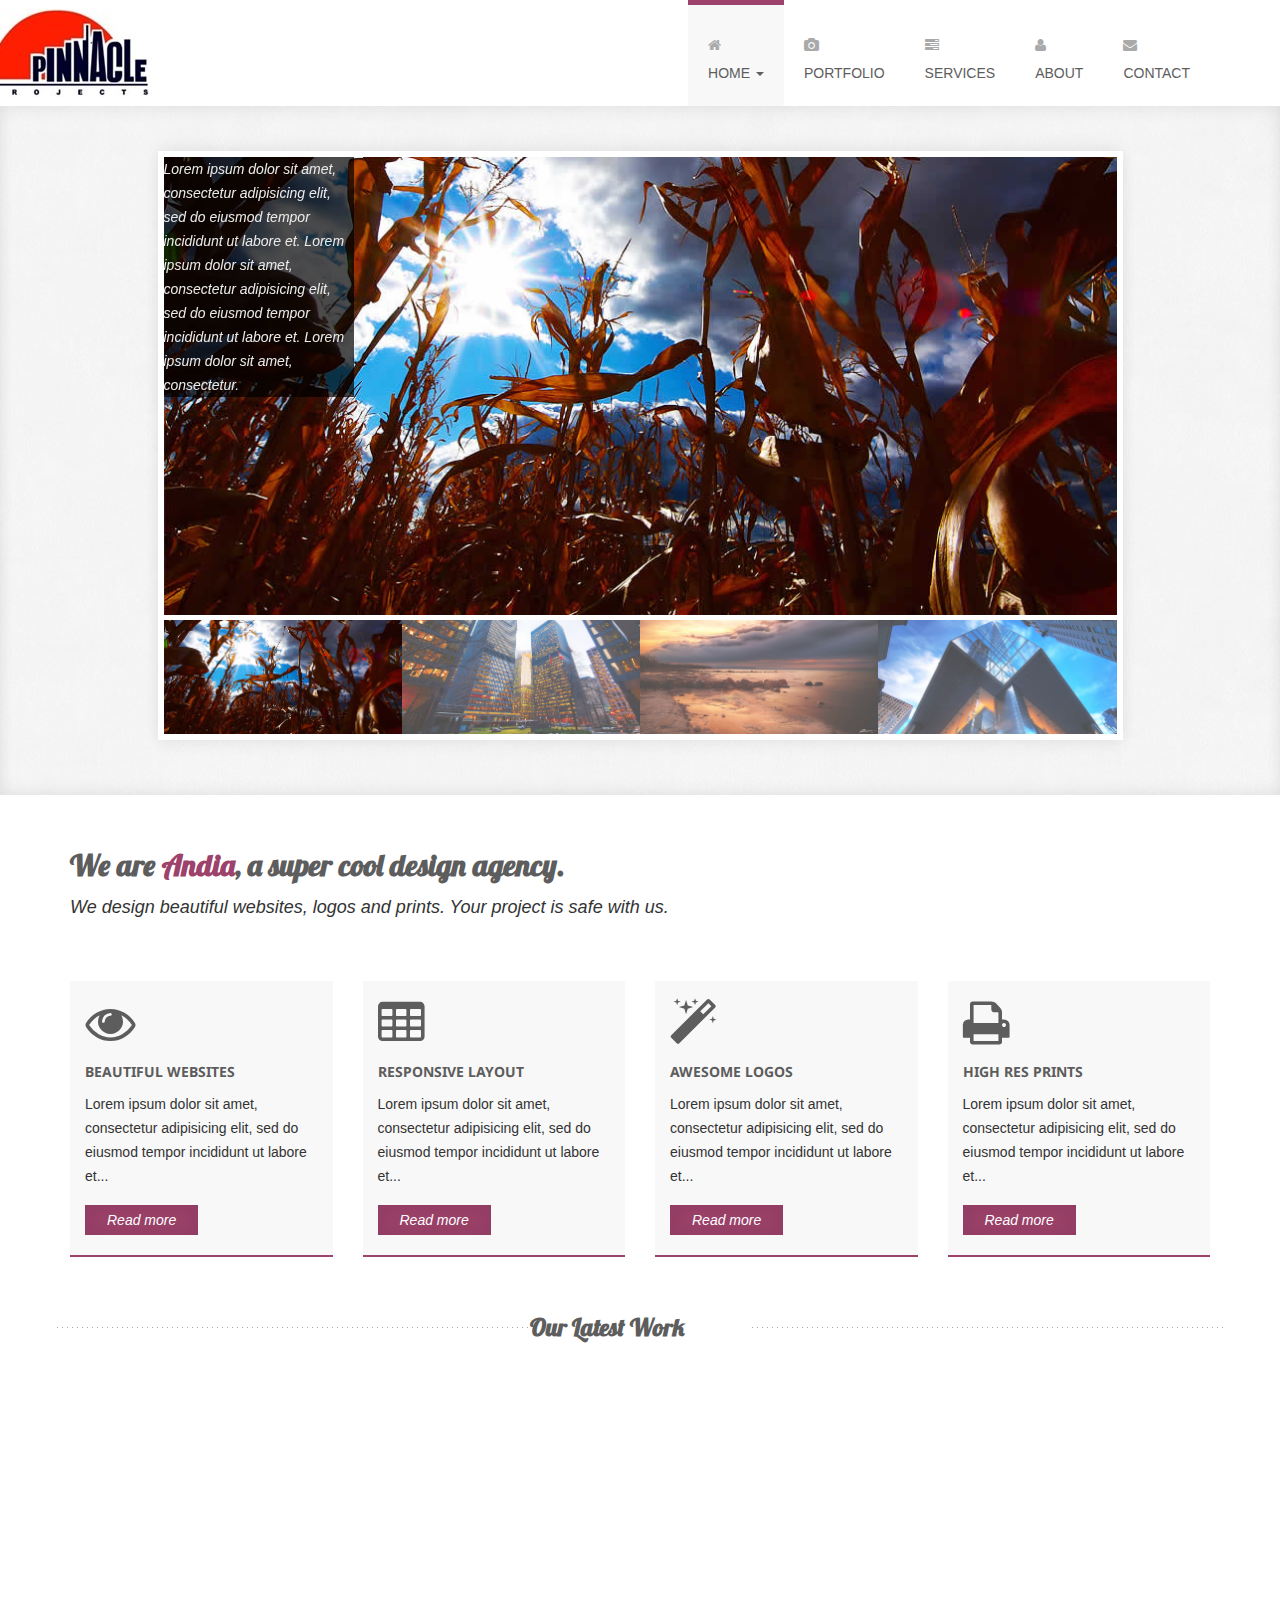
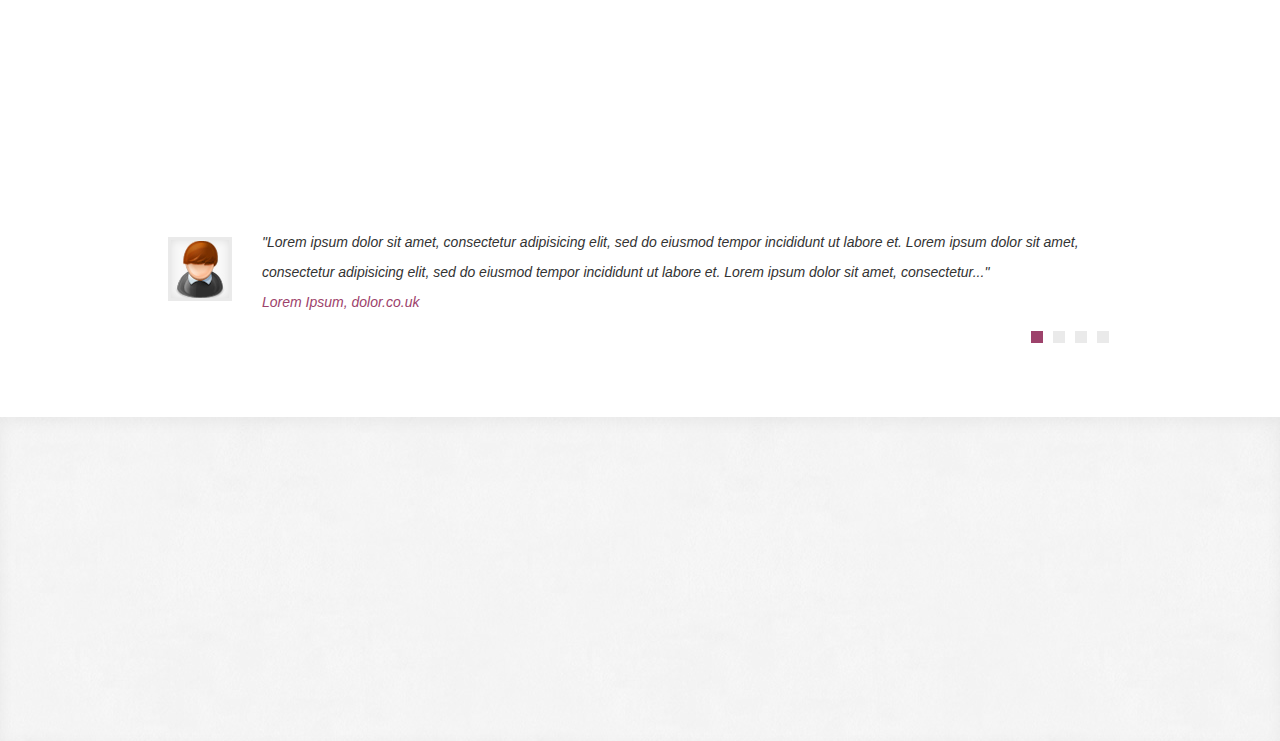
<file: index.html>
<!DOCTYPE html>
<html lang="en">

    <head>
        
        <meta charset="utf-8">
        <meta http-equiv="X-UA-Compatible" content="IE=edge">
        <meta name="viewport" content="width=device-width, initial-scale=1">
        <title>Andia - Responsive Agency Template</title>

        <!-- CSS -->
        <link rel="stylesheet" href="http://fonts.googleapis.com/css?family=Open+Sans:400italic,400">
        <link rel="stylesheet" href="http://fonts.googleapis.com/css?family=Droid+Sans">
        <link rel="stylesheet" href="http://fonts.googleapis.com/css?family=Lobster">
        <link rel="stylesheet" href="assets/bootstrap/css/bootstrap.min.css">
        <link rel="stylesheet" href="assets/font-awesome/css/font-awesome.min.css">
        <link rel="stylesheet" href="assets/css/animate.css">
        <link rel="stylesheet" href="assets/css/magnific-popup.css">
        <link rel="stylesheet" href="assets/flexslider/flexslider.css">
        <link rel="stylesheet" href="assets/css/form-elements.css">
        <link rel="stylesheet" href="assets/css/style.css">
        <link rel="stylesheet" href="assets/css/media-queries.css">

        <!-- HTML5 Shim and Respond.js IE8 support of HTML5 elements and media queries -->
        <!-- WARNING: Respond.js doesn't work if you view the page via file:// -->
        <!--[if lt IE 9]>
            <script src="https://oss.maxcdn.com/libs/html5shiv/3.7.0/html5shiv.js"></script>
            <script src="https://oss.maxcdn.com/libs/respond.js/1.4.2/respond.min.js"></script>
        <![endif]-->

        <!-- Favicon and touch icons -->
        <link rel="shortcut icon" href="assets/ico/favicon.ico">
        <link rel="apple-touch-icon-precomposed" sizes="144x144" href="assets/ico/apple-touch-icon-144-precomposed.png">
        <link rel="apple-touch-icon-precomposed" sizes="114x114" href="assets/ico/apple-touch-icon-114-precomposed.png">
        <link rel="apple-touch-icon-precomposed" sizes="72x72" href="assets/ico/apple-touch-icon-72-precomposed.png">
        <link rel="apple-touch-icon-precomposed" href="assets/ico/apple-touch-icon-57-precomposed.png">

    </head>

    <body>
        
        <!-- Top menu -->
		<nav class="navbar" role="navigation">
			<div class="container">
				<div class="navbar-header">
					<button type="button" class="navbar-toggle collapsed" data-toggle="collapse" data-target="#top-navbar-1">
						<span class="sr-only">Toggle navigation</span>
						<span class="icon-bar"></span>
						<span class="icon-bar"></span>
						<span class="icon-bar"></span>
					</button>
					<a class="navbar-brand" href="index.html">Andia - a super cool design agency...</a>
				</div>
				<!-- Collect the nav links, forms, and other content for toggling -->
				<div class="collapse navbar-collapse" id="top-navbar-1">
					<ul class="nav navbar-nav navbar-right">
						<li class="dropdown active">
							<a href="#" class="dropdown-toggle" data-toggle="dropdown" data-hover="dropdown" data-delay="1000">
								<i class="fa fa-home"></i><br>Home <span class="caret"></span>
							</a>
							<ul class="dropdown-menu dropdown-menu-left" role="menu">
								<li class="active"><a href="index.html">Home</a></li>
								<li><a href="index-2.html">Home 2</a></li>
							</ul>
						</li>
						<li>
							<a href="portfolio.html"><i class="fa fa-camera"></i><br>Portfolio</a>
						</li>
						<li>
							<a href="services.html"><i class="fa fa-tasks"></i><br>Services</a>
						</li>
						<li>
							<a href="about.html"><i class="fa fa-user"></i><br>About</a>
						</li>
						<li>
							<a href="contact.html"><i class="fa fa-envelope"></i><br>Contact</a>
						</li>
					</ul>
				</div>
			</div>
		</nav>

        <!-- Slider -->
        <div class="slider-container">
            <div class="container">
                <div class="row">
                    <div class="col-sm-10 col-sm-offset-1 slider">
                        <div class="flexslider">
                            <ul class="slides">
                                <li data-thumb="assets/img/slider/1.jpg">
                                    <img src="assets/img/slider/1.jpg">
                                    <div class="flex-caption">
                                    	Lorem ipsum dolor sit amet, consectetur adipisicing elit, sed do eiusmod tempor incididunt ut labore et. 
                                    	Lorem ipsum dolor sit amet, consectetur adipisicing elit, sed do eiusmod tempor incididunt ut labore et. 
                                    	Lorem ipsum dolor sit amet, consectetur.
                                    </div>
                                </li>
                                <li data-thumb="assets/img/slider/2.jpg">
                                    <img src="assets/img/slider/2.jpg">
                                    <div class="flex-caption">
                                    	Ut wisi enim ad minim veniam, quis nostrud exerci tation ullamcorper suscipit 
                                    	lobortis nisl ut aliquip ex ea commodo consequat.
                                    </div>
                                </li>
                                <li data-thumb="assets/img/slider/3.jpg">
                                    <img src="assets/img/slider/3.jpg">
                                    <div class="flex-caption">
                                    	Lorem ipsum dolor sit amet, consectetur adipisicing elit, sed do eiusmod tempor incididunt ut labore et. 
                                    	Lorem ipsum dolor sit amet, consectetur adipisicing elit, sed do eiusmod tempor incididunt ut labore et. 
                                    	Lorem ipsum dolor sit amet, consectetur.
                                    </div>
                                </li>
                                <li data-thumb="assets/img/slider/4.jpg">
                                    <img src="assets/img/slider/4.jpg">
                                    <div class="flex-caption">
                                    	Ut wisi enim ad minim veniam, quis nostrud exerci tation ullamcorper suscipit 
                                    	lobortis nisl ut aliquip ex ea commodo consequat.
                                    </div>
                                </li>
                            </ul>
                        </div>
                    </div>
                </div>
            </div>
        </div>

        <!-- Presentation -->
        <div class="presentation-container">
        	<div class="container">
        		<div class="row">
	        		<div class="col-sm-12 wow fadeInLeftBig">
	            		<h1>We are <span class="violet">Andia</span>, a super cool design agency.</h1>
	            		<p>We design beautiful websites, logos and prints. Your project is safe with us.</p>
	            	</div>
            	</div>
        	</div>
        </div>

        <!-- Services -->
        <div class="services-container">
	        <div class="container">
	            <div class="row">
	            	<div class="col-sm-3">
		                <div class="service wow fadeInUp">
		                    <div class="service-icon"><i class="fa fa-eye"></i></div>
		                    <h3>Beautiful Websites</h3>
		                    <p>Lorem ipsum dolor sit amet, consectetur adipisicing elit, sed do eiusmod tempor incididunt ut labore et...</p>
		                    <a class="big-link-1" href="services.html">Read more</a>
		                </div>
					</div>
					<div class="col-sm-3">
		                <div class="service wow fadeInDown">
		                    <div class="service-icon"><i class="fa fa-table"></i></div>
		                    <h3>Responsive Layout</h3>
		                    <p>Lorem ipsum dolor sit amet, consectetur adipisicing elit, sed do eiusmod tempor incididunt ut labore et...</p>
		                    <a class="big-link-1" href="services.html">Read more</a>
		                </div>
	                </div>
	                <div class="col-sm-3">
		                <div class="service wow fadeInUp">
		                    <div class="service-icon"><i class="fa fa-magic"></i></div>
		                    <h3>Awesome Logos</h3>
		                    <p>Lorem ipsum dolor sit amet, consectetur adipisicing elit, sed do eiusmod tempor incididunt ut labore et...</p>
		                    <a class="big-link-1" href="services.html">Read more</a>
		                </div>
	                </div>
	                <div class="col-sm-3">
		                <div class="service wow fadeInDown">
		                    <div class="service-icon"><i class="fa fa-print"></i></div>
		                    <h3>High Res Prints</h3>
		                    <p>Lorem ipsum dolor sit amet, consectetur adipisicing elit, sed do eiusmod tempor incididunt ut labore et...</p>
		                    <a class="big-link-1" href="services.html">Read more</a>
		                </div>
	                </div>
	            </div>
	        </div>
        </div>

        <!-- Latest work -->
        <div class="work-container">
	        <div class="container">
	        	<div class="row">
		            <div class="col-sm-12 work-title wow fadeIn">
		                <h2>Our Latest Work</h2>
		            </div>
	            </div>
	            <div class="row">
	            	<div class="col-sm-3">
		                <div class="work wow fadeInUp">
		                    <img src="assets/img/portfolio/work1.jpg" alt="Lorem Website" data-at2x="assets/img/portfolio/work1.jpg">
		                    <h3>Lorem Website</h3>
		                    <p>Lorem ipsum dolor sit amet, consectetur adipisicing elit, sed do eiusmod tempor...</p>
		                    <div class="work-bottom">
		                        <a class="big-link-2 view-work" href="assets/img/portfolio/work1.jpg"><i class="fa fa-search"></i></a>
		                        <a class="big-link-2" href="portfolio.html"><i class="fa fa-link"></i></a>
		                    </div>
		                </div>
	                </div>
	                <div class="col-sm-3">
		                <div class="work wow fadeInDown">
		                    <img src="assets/img/portfolio/work2.jpg" alt="Ipsum Logo" data-at2x="assets/img/portfolio/work2.jpg">
		                    <h3>Ipsum Logo</h3>
		                    <p>Lorem ipsum dolor sit amet, consectetur adipisicing elit, sed do eiusmod tempor...</p>
		                    <div class="work-bottom">
		                        <a class="big-link-2 view-work" href="assets/img/portfolio/work2.jpg"><i class="fa fa-search"></i></a>
		                        <a class="big-link-2" href="portfolio.html"><i class="fa fa-link"></i></a>
		                    </div>
		                </div>
		            </div>
		            <div class="col-sm-3">
		                <div class="work wow fadeInUp">
		                    <img src="assets/img/portfolio/work3.jpg" alt="Dolor Prints" data-at2x="assets/img/portfolio/work3.jpg">
		                    <h3>Dolor Prints</h3>
		                    <p>Lorem ipsum dolor sit amet, consectetur adipisicing elit, sed do eiusmod tempor...</p>
		                    <div class="work-bottom">
		                        <a class="big-link-2 view-work" href="assets/img/portfolio/work3.jpg"><i class="fa fa-search"></i></a>
		                        <a class="big-link-2" href="portfolio.html"><i class="fa fa-link"></i></a>
		                    </div>
		                </div>
		            </div>
		            <div class="col-sm-3">
		                <div class="work wow fadeInDown">
		                    <img src="assets/img/portfolio/work4.jpg" alt="Sit Amet Website" data-at2x="assets/img/portfolio/work4.jpg">
		                    <h3>Sit Amet Website</h3>
		                    <p>Lorem ipsum dolor sit amet, consectetur adipisicing elit, sed do eiusmod tempor...</p>
		                    <div class="work-bottom">
		                        <a class="big-link-2 view-work" href="assets/img/portfolio/work4.jpg"><i class="fa fa-search"></i></a>
		                        <a class="big-link-2" href="portfolio.html"><i class="fa fa-link"></i></a>
		                    </div>
		                </div>
		            </div>
	            </div>
	        </div>
        </div>

        <!-- Testimonials -->
        <div class="testimonials-container">
	        <div class="container">
	        	<div class="row">
		            <div class="col-sm-12 testimonials-title wow fadeIn">
		                <h2>Testimonials</h2>
		            </div>
	            </div>
	            <div class="row">
	                <div class="col-sm-10 col-sm-offset-1 testimonial-list">
	                	<div role="tabpanel">
	                		<!-- Tab panes -->
	                		<div class="tab-content">
	                			<div role="tabpanel" class="tab-pane fade in active" id="tab1">
	                				<div class="testimonial-image">
	                					<img src="assets/img/testimonials/1.jpg" alt="" data-at2x="assets/img/testimonials/1.jpg">
	                				</div>
	                				<div class="testimonial-text">
		                                <p>
		                                	"Lorem ipsum dolor sit amet, consectetur adipisicing elit, sed do eiusmod tempor incididunt ut labore et. 
		                                	Lorem ipsum dolor sit amet, consectetur adipisicing elit, sed do eiusmod tempor incididunt ut labore et. 
		                                	Lorem ipsum dolor sit amet, consectetur..."<br>
		                                	<a href="#">Lorem Ipsum, dolor.co.uk</a>
		                                </p>
	                                </div>
	                			</div>
	                			<div role="tabpanel" class="tab-pane fade" id="tab2">
	                				<div class="testimonial-image">
	                					<img src="assets/img/testimonials/2.jpg" alt="" data-at2x="assets/img/testimonials/2.jpg">
	                				</div>
	                				<div class="testimonial-text">
		                                <p>
		                                	"Ut wisi enim ad minim veniam, quis nostrud exerci tation ullamcorper suscipit lobortis nisl ut aliquip 
		                                	ex ea commodo consequat. Ut wisi enim ad minim veniam, quis nostrud exerci tation ullamcorper suscipit 
		                                	lobortis nisl ut aliquip ex ea commodo consequat..."<br>
		                                	<a href="#">Minim Veniam, nostrud.com</a>
		                                </p>
	                                </div>
	                			</div>
	                			<div role="tabpanel" class="tab-pane fade" id="tab3">
	                				<div class="testimonial-image">
	                					<img src="assets/img/testimonials/3.jpg" alt="" data-at2x="assets/img/testimonials/3.jpg">
	                				</div>
	                				<div class="testimonial-text">
		                                <p>
		                                	"Lorem ipsum dolor sit amet, consectetur adipisicing elit, sed do eiusmod tempor incididunt ut labore et. 
		                                	Lorem ipsum dolor sit amet, consectetur adipisicing elit, sed do eiusmod tempor incididunt ut labore et. 
		                                	Lorem ipsum dolor sit amet, consectetur..."<br>
		                                	<a href="#">Lorem Ipsum, dolor.co.uk</a>
		                                </p>
	                                </div>
	                			</div>
	                			<div role="tabpanel" class="tab-pane fade" id="tab4">
	                				<div class="testimonial-image">
	                					<img src="assets/img/testimonials/1.jpg" alt="" data-at2x="assets/img/testimonials/1.jpg">
	                				</div>
	                				<div class="testimonial-text">
		                                <p>
		                                	"Ut wisi enim ad minim veniam, quis nostrud exerci tation ullamcorper suscipit lobortis nisl ut aliquip 
		                                	ex ea commodo consequat. Ut wisi enim ad minim veniam, quis nostrud exerci tation ullamcorper suscipit 
		                                	lobortis nisl ut aliquip ex ea commodo consequat..."<br>
		                                	<a href="#">Minim Veniam, nostrud.com</a>
		                                </p>
	                                </div>
	                			</div>
	                		</div>
	                		<!-- Nav tabs -->
	                		<ul class="nav nav-tabs" role="tablist">
	                			<li role="presentation" class="active">
	                				<a href="#tab1" aria-controls="tab1" role="tab" data-toggle="tab"></a>
	                			</li>
	                			<li role="presentation">
	                				<a href="#tab2" aria-controls="tab2" role="tab" data-toggle="tab"></a>
	                			</li>
	                			<li role="presentation">
	                				<a href="#tab3" aria-controls="tab3" role="tab" data-toggle="tab"></a>
	                			</li>
	                			<li role="presentation">
	                				<a href="#tab4" aria-controls="tab4" role="tab" data-toggle="tab"></a>
	                			</li>
	                		</ul>
	                	</div>
	                </div>
	            </div>
	        </div>
        </div>

        <!-- Footer -->
        <footer>
            <div class="container">
                <div class="row">
                    <div class="col-sm-3 footer-box wow fadeInUp">
                        <h4>About Us</h4>
                        <div class="footer-box-text">
	                        <p>
	                        	Lorem ipsum dolor sit amet, consectetur adipisicing elit, sed do eiusmod tempor incididunt ut labore et. 
	                        	Lorem ipsum dolor sit amet, consectetur adipisicing elit, sed do eiusmod tempor incididunt ut labore et.
	                        </p>
	                        <p><a href="about.html">Read more...</a></p>
                        </div>
                    </div>
                    <div class="col-sm-3 footer-box wow fadeInDown">
                        <h4>Email Updates</h4>
                        <div class="footer-box-text footer-box-text-subscribe">
                        	<p>Enter your email and you'll be one of the first to get new updates:</p>
                        	<form role="form" action="assets/subscribe.php" method="post">
		                    	<div class="form-group">
		                    		<label class="sr-only" for="subscribe-email">Email address</label>
		                        	<input type="text" name="email" placeholder="Email..." class="subscribe-email" id="subscribe-email">
		                        </div>
		                        <button type="submit" class="btn">Subscribe</button>
		                    </form>
		                    <p class="success-message"></p>
		                    <p class="error-message"></p>
                        </div>
                    </div>
                    <div class="col-sm-3 footer-box wow fadeInUp">
                        <h4>Flickr Photos</h4>
                        <div class="footer-box-text flickr-feed"></div>
                    </div>
                    <div class="col-sm-3 footer-box wow fadeInDown">
                        <h4>Contact Us</h4>
                        <div class="footer-box-text footer-box-text-contact">
	                        <p><i class="fa fa-map-marker"></i> Address: Via Principe Amedeo 9, 10100, Torino, TO, Italy</p>
	                        <p><i class="fa fa-phone"></i> Phone: 0039 333 12 68 347</p>
	                        <p><i class="fa fa-user"></i> Skype: Andia_Agency</p>
	                        <p><i class="fa fa-envelope"></i> Email: <a href="">contact@andia.co.uk</a></p>
                        </div>
                    </div>
                </div>
                <div class="row">
                	<div class="col-sm-12 wow fadeIn">
                		<div class="footer-border"></div>
                	</div>
                </div>
                <div class="row">
                    <div class="col-sm-7 footer-copyright wow fadeIn">
                        <p>Copyright 2012 Andia - All rights reserved. Template by <a href="http://azmind.com">Azmind</a>.</p>
                    </div>
                    <div class="col-sm-5 footer-social wow fadeIn">
                        <a href="#"><i class="fa fa-facebook"></i></a>
                        <a href="#"><i class="fa fa-dribbble"></i></a>
                        <a href="#"><i class="fa fa-twitter"></i></a>
                        <a href="#"><i class="fa fa-pinterest"></i></a>
                    </div>
                </div>
            </div>
        </footer>

        <!-- Javascript -->
        <script src="assets/js/jquery-1.11.1.min.js"></script>
        <script src="assets/bootstrap/js/bootstrap.min.js"></script>
        <script src="assets/js/bootstrap-hover-dropdown.min.js"></script>
        <script src="assets/js/jquery.backstretch.min.js"></script>
        <script src="assets/js/wow.min.js"></script>
        <script src="assets/js/retina-1.1.0.min.js"></script>
        <script src="assets/js/jquery.magnific-popup.min.js"></script>
        <script src="assets/flexslider/jquery.flexslider-min.js"></script>
        <script src="assets/js/jflickrfeed.min.js"></script>
        <script src="assets/js/masonry.pkgd.min.js"></script>
        <script src="http://maps.google.com/maps/api/js?sensor=true"></script>
        <script src="assets/js/jquery.ui.map.min.js"></script>
        <script src="assets/js/scripts.js"></script>

    </body>

</html>
</file>
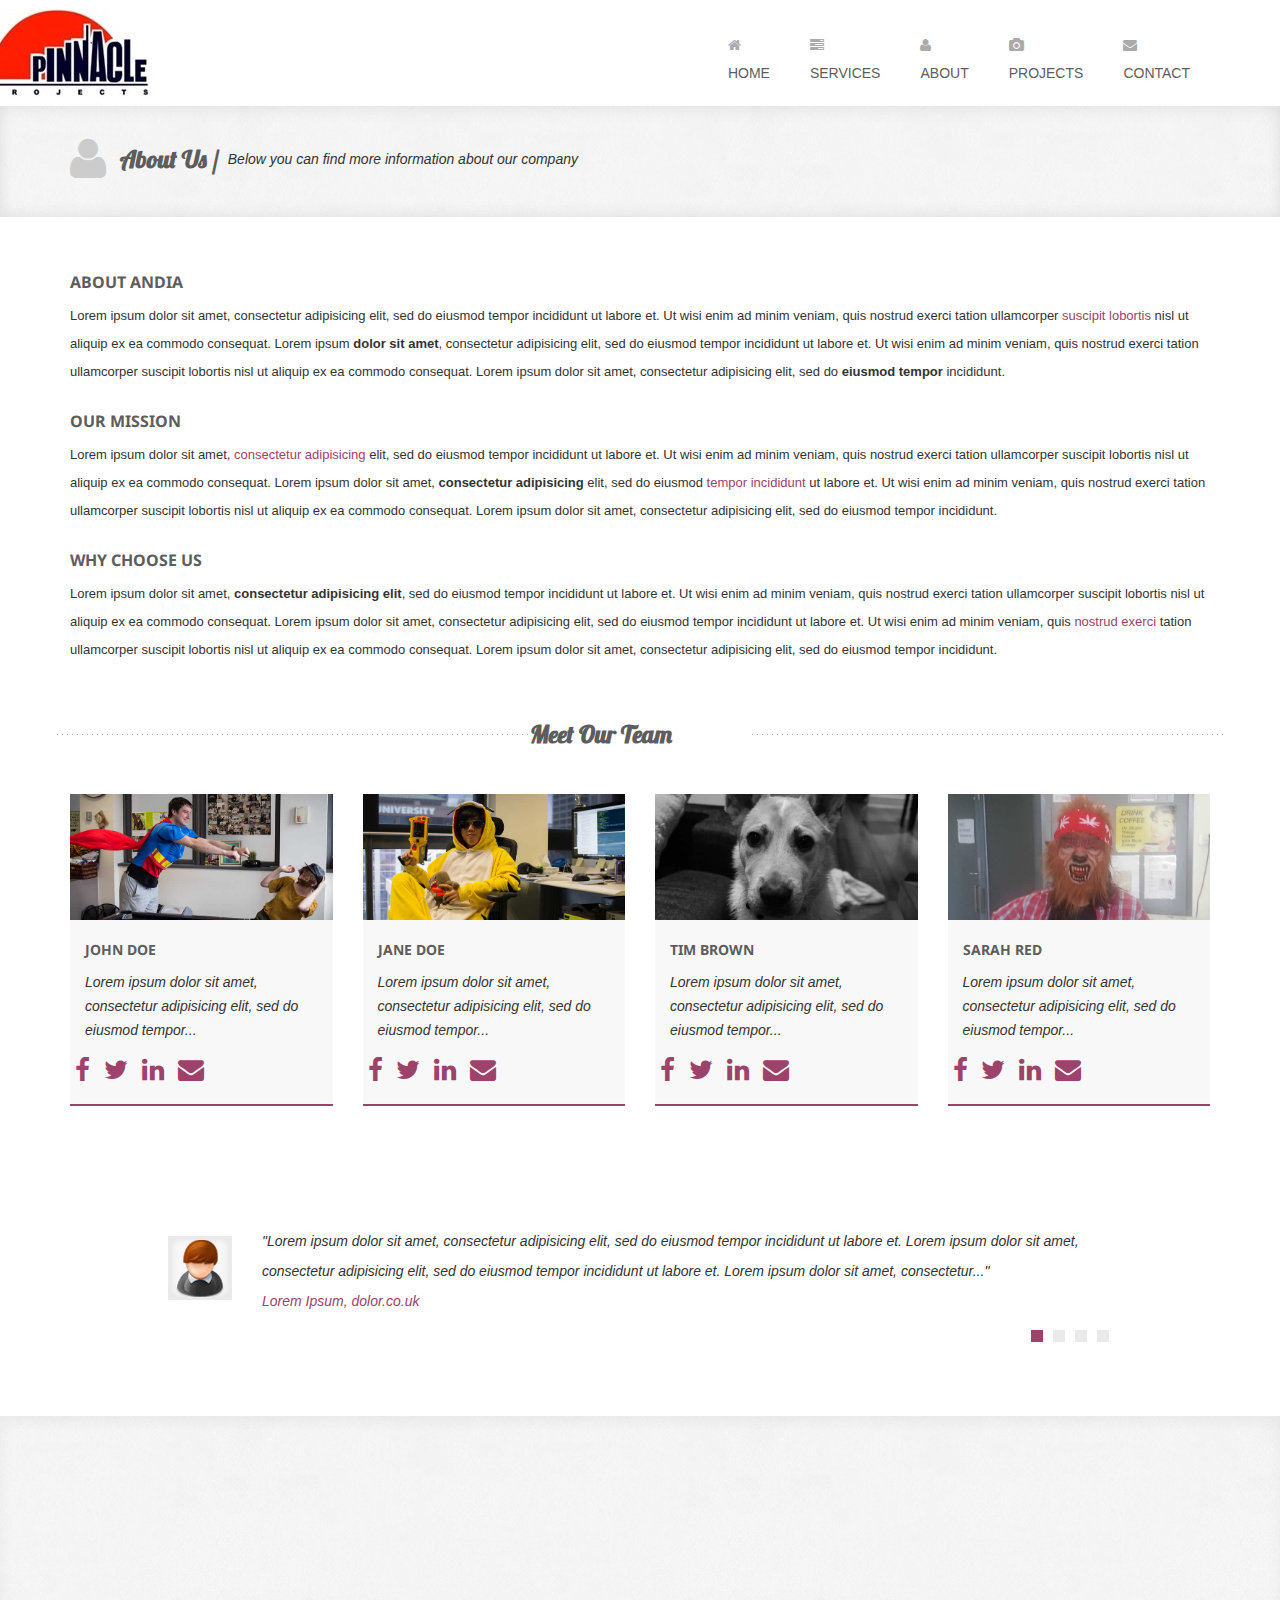
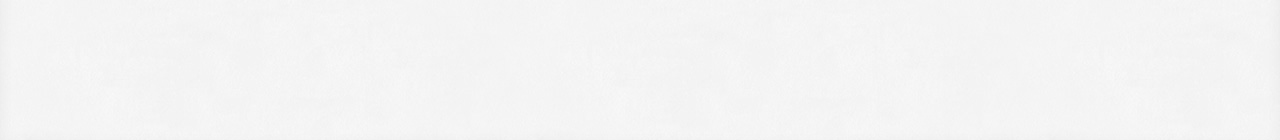
<file: about.html>
<!DOCTYPE html>
<html lang="en">

    <head>
        
        <meta charset="utf-8">
        <meta http-equiv="X-UA-Compatible" content="IE=edge">
        <meta name="viewport" content="width=device-width, initial-scale=1">
        <title>Pinnacle Projects Limited</title>

        <!-- CSS -->
        <link rel="stylesheet" href="http://fonts.googleapis.com/css?family=Open+Sans:400italic,400">
        <link rel="stylesheet" href="http://fonts.googleapis.com/css?family=Droid+Sans">
        <link rel="stylesheet" href="http://fonts.googleapis.com/css?family=Lobster">
        <link rel="stylesheet" href="assets/bootstrap/css/bootstrap.min.css">
        <link rel="stylesheet" href="assets/font-awesome/css/font-awesome.min.css">
        <link rel="stylesheet" href="assets/css/animate.css">
        <link rel="stylesheet" href="assets/css/magnific-popup.css">
        <link rel="stylesheet" href="assets/flexslider/flexslider.css">
        <link rel="stylesheet" href="assets/css/form-elements.css">
        <link rel="stylesheet" href="assets/css/style.css">
        <link rel="stylesheet" href="assets/css/media-queries.css">

        <!-- HTML5 Shim and Respond.js IE8 support of HTML5 elements and media queries -->
        <!-- WARNING: Respond.js doesn't work if you view the page via file:// -->
        <!--[if lt IE 9]>
            <script src="https://oss.maxcdn.com/libs/html5shiv/3.7.0/html5shiv.js"></script>
            <script src="https://oss.maxcdn.com/libs/respond.js/1.4.2/respond.min.js"></script>
        <![endif]-->

        <!-- Favicon and touch icons -->
        <link rel="shortcut icon" href="assets/ico/LOGO.jpg">
        <link rel="apple-touch-icon-precomposed" sizes="144x144" href="assets/ico/LOGO.jpg">
        <link rel="apple-touch-icon-precomposed" sizes="114x114" href="assets/ico/apple-touch-icon-114-precomposed.png">
        <link rel="apple-touch-icon-precomposed" sizes="72x72" href="assets/ico/apple-touch-icon-72-precomposed.png">
        <link rel="apple-touch-icon-precomposed" href="assets/ico/apple-touch-icon-57-precomposed.png">

    </head>

    <body>
        
        <!-- Top menu -->
		<nav class="navbar" role="navigation">
			<div class="container">
				<div class="navbar-header">
					<button type="button" class="navbar-toggle collapsed" data-toggle="collapse" data-target="#top-navbar-1">
						<span class="sr-only">Toggle navigation</span>
						<span class="icon-bar"></span>
						<span class="icon-bar"></span>
						<span class="icon-bar"></span>
					</button>
					<a class="navbar-brand" href="index-2.html">Pinnacle Projects </a>
				</div>
				<!-- Collect the nav links, forms, and other content for toggling -->
				<div class="collapse navbar-collapse" id="top-navbar-1">
					<ul class="nav navbar-nav navbar-right">
						
						</li>
                        <li>
							<a href="index-2.html"><i class="fa fa-home"></i><br>Home</a>
						</li>
                        <li>
							<a href="services.html"><i class="fa fa-tasks"></i><br>Services</a>
						</li>
                        <li>
							<a href="about.html"><i class="fa fa-user"></i><br>About</a>
						</li>
						<li>
							<a href="portfolio.html"><i class="fa fa-camera"></i><br>Projects</a>
						</li>
						<li>
							<a href="contact.html"><i class="fa fa-envelope"></i><br>Contact</a>
						</li>
					</ul>
				</div>
			</div>
		</nav>
        <!-- Page Title -->
        <div class="page-title-container">
            <div class="container">
                <div class="row">
                    <div class="col-sm-12 wow fadeIn">
                        <i class="fa fa-user"></i>
                        <h1>About Us /</h1>
                        <p>Below you can find more information about our company</p>
                    </div>
                </div>
            </div>
        </div>

        <!-- About Us Text -->
        <div class="about-us-container">
        	<div class="container">
	            <div class="row">
	                <div class="col-sm-12 about-us-text wow fadeInLeft">
	                    <h3>About Andia</h3>
	                    <p>
	                    	Lorem ipsum dolor sit amet, consectetur adipisicing elit, sed do eiusmod tempor incididunt ut labore et. 
	                    	Ut wisi enim ad minim veniam, quis nostrud exerci tation ullamcorper <span class="violet">suscipit lobortis</span> 
	                    	nisl ut aliquip ex ea commodo consequat. Lorem ipsum <strong>dolor sit amet</strong>, consectetur adipisicing elit, 
	                    	sed do eiusmod tempor incididunt ut labore et. Ut wisi enim ad minim veniam, quis nostrud exerci tation ullamcorper 
	                    	suscipit lobortis nisl ut aliquip ex ea commodo consequat. Lorem ipsum dolor sit amet, consectetur adipisicing elit, 
	                    	sed do <strong>eiusmod tempor</strong> incididunt.
	                    </p>
	                    <h3>Our Mission</h3>
	                    <p>
	                    	Lorem ipsum dolor sit amet, <span class="violet">consectetur adipisicing</span> elit, sed do eiusmod tempor incididunt 
	                    	ut labore et. Ut wisi enim ad minim veniam, quis nostrud exerci tation ullamcorper suscipit lobortis nisl ut aliquip 
	                    	ex ea commodo consequat. Lorem ipsum dolor sit amet, <strong>consectetur adipisicing</strong> elit, sed do eiusmod 
	                    	<span class="violet">tempor incididunt</span> ut labore et. Ut wisi enim ad minim veniam, quis nostrud exerci tation 
	                    	ullamcorper suscipit lobortis nisl ut aliquip ex ea commodo consequat. Lorem ipsum dolor sit amet, consectetur 
	                    	adipisicing elit, sed do eiusmod tempor incididunt.
	                    </p>
	                    <h3>Why Choose Us</h3>
	                    <p>
	                    	Lorem ipsum dolor sit amet, <strong>consectetur adipisicing elit</strong>, sed do eiusmod tempor incididunt ut labore et. 
	                    	Ut wisi enim ad minim veniam, quis nostrud exerci tation ullamcorper suscipit lobortis nisl ut aliquip ex ea commodo 
	                    	consequat. Lorem ipsum dolor sit amet, consectetur adipisicing elit, sed do eiusmod tempor incididunt ut labore et. 
	                    	Ut wisi enim ad minim veniam, quis <span class="violet">nostrud exerci</span> tation ullamcorper suscipit lobortis 
	                    	nisl ut aliquip ex ea commodo consequat. Lorem ipsum dolor sit amet, consectetur adipisicing elit, sed do eiusmod 
	                    	tempor incididunt.
	                    </p>
	                </div>
	            </div>
	        </div>
        </div>

        <!-- Meet Our Team -->
        <div class="team-container">
        	<div class="container">
	            <div class="row">
		            <div class="col-sm-12 team-title wow fadeIn">
		                <h2>Meet Our Team</h2>
		            </div>
	            </div>
	            <div class="row">	            	
	            	<div class="col-sm-3">
		                <div class="team-box wow fadeInUp">
		                    <img src="assets/img/team/1.jpg" alt="" data-at2x="assets/img/team/1.jpg">
		                    <h3>John Doe</h3>
		                    <p>Lorem ipsum dolor sit amet, consectetur adipisicing elit, sed do eiusmod tempor...</p>
		                    <div class="team-social">		                        
		                        <a href="#"><i class="fa fa-facebook"></i></a>
		                        <a href="#"><i class="fa fa-twitter"></i></a>
		                        <a href="#"><i class="fa fa-linkedin"></i></a>
		                        <a href="#"><i class="fa fa-envelope"></i></a>
		                    </div>
		                </div>
	                </div>
	                <div class="col-sm-3">
		                <div class="team-box wow fadeInDown">
		                    <img src="assets/img/team/2.jpg" alt="" data-at2x="assets/img/team/2.jpg">
		                    <h3>Jane Doe</h3>
		                    <p>Lorem ipsum dolor sit amet, consectetur adipisicing elit, sed do eiusmod tempor...</p>
		                    <div class="team-social">		                        
		                        <a href="#"><i class="fa fa-facebook"></i></a>
		                        <a href="#"><i class="fa fa-twitter"></i></a>
		                        <a href="#"><i class="fa fa-linkedin"></i></a>
		                        <a href="#"><i class="fa fa-envelope"></i></a>
		                    </div>
		                </div>
	                </div>
	                <div class="col-sm-3">
		                <div class="team-box wow fadeInUp">
		                    <img src="assets/img/team/3.jpg" alt="" data-at2x="assets/img/team/3.jpg">
		                    <h3>Tim Brown</h3>
		                    <p>Lorem ipsum dolor sit amet, consectetur adipisicing elit, sed do eiusmod tempor...</p>
		                    <div class="team-social">		                        
		                        <a href="#"><i class="fa fa-facebook"></i></a>
		                        <a href="#"><i class="fa fa-twitter"></i></a>
		                        <a href="#"><i class="fa fa-linkedin"></i></a>
		                        <a href="#"><i class="fa fa-envelope"></i></a>
		                    </div>
		                </div>
	                </div>
	                <div class="col-sm-3">
		                <div class="team-box wow fadeInDown">
		                    <img src="assets/img/team/4.jpg" alt="" data-at2x="assets/img/team/4.jpg">
		                    <h3>Sarah Red</h3>
		                    <p>Lorem ipsum dolor sit amet, consectetur adipisicing elit, sed do eiusmod tempor...</p>
		                    <div class="team-social">		                        
		                        <a href="#"><i class="fa fa-facebook"></i></a>
		                        <a href="#"><i class="fa fa-twitter"></i></a>
		                        <a href="#"><i class="fa fa-linkedin"></i></a>
		                        <a href="#"><i class="fa fa-envelope"></i></a>
		                    </div>
		                </div>
	                </div>
	            </div>
	        </div>
        </div>

        <!-- Testimonials -->
        <div class="testimonials-container">
	        <div class="container">
	        	<div class="row">
		            <div class="col-sm-12 testimonials-title wow fadeIn">
		                <h2>Testimonials</h2>
		            </div>
	            </div>
	            <div class="row">
	                <div class="col-sm-10 col-sm-offset-1 testimonial-list">
	                	<div role="tabpanel">
	                		<!-- Tab panes -->
	                		<div class="tab-content">
	                			<div role="tabpanel" class="tab-pane fade in active" id="tab1">
	                				<div class="testimonial-image">
	                					<img src="assets/img/testimonials/1.jpg" alt="" data-at2x="assets/img/testimonials/1.jpg">
	                				</div>
	                				<div class="testimonial-text">
		                                <p>
		                                	"Lorem ipsum dolor sit amet, consectetur adipisicing elit, sed do eiusmod tempor incididunt ut labore et. 
		                                	Lorem ipsum dolor sit amet, consectetur adipisicing elit, sed do eiusmod tempor incididunt ut labore et. 
		                                	Lorem ipsum dolor sit amet, consectetur..."<br>
		                                	<a href="#">Lorem Ipsum, dolor.co.uk</a>
		                                </p>
	                                </div>
	                			</div>
	                			<div role="tabpanel" class="tab-pane fade" id="tab2">
	                				<div class="testimonial-image">
	                					<img src="assets/img/testimonials/2.jpg" alt="" data-at2x="assets/img/testimonials/2.jpg">
	                				</div>
	                				<div class="testimonial-text">
		                                <p>
		                                	"Ut wisi enim ad minim veniam, quis nostrud exerci tation ullamcorper suscipit lobortis nisl ut aliquip 
		                                	ex ea commodo consequat. Ut wisi enim ad minim veniam, quis nostrud exerci tation ullamcorper suscipit 
		                                	lobortis nisl ut aliquip ex ea commodo consequat..."<br>
		                                	<a href="#">Minim Veniam, nostrud.com</a>
		                                </p>
	                                </div>
	                			</div>
	                			<div role="tabpanel" class="tab-pane fade" id="tab3">
	                				<div class="testimonial-image">
	                					<img src="assets/img/testimonials/3.jpg" alt="" data-at2x="assets/img/testimonials/3.jpg">
	                				</div>
	                				<div class="testimonial-text">
		                                <p>
		                                	"Lorem ipsum dolor sit amet, consectetur adipisicing elit, sed do eiusmod tempor incididunt ut labore et. 
		                                	Lorem ipsum dolor sit amet, consectetur adipisicing elit, sed do eiusmod tempor incididunt ut labore et. 
		                                	Lorem ipsum dolor sit amet, consectetur..."<br>
		                                	<a href="#">Lorem Ipsum, dolor.co.uk</a>
		                                </p>
	                                </div>
	                			</div>
	                			<div role="tabpanel" class="tab-pane fade" id="tab4">
	                				<div class="testimonial-image">
	                					<img src="assets/img/testimonials/1.jpg" alt="" data-at2x="assets/img/testimonials/1.jpg">
	                				</div>
	                				<div class="testimonial-text">
		                                <p>
		                                	"Ut wisi enim ad minim veniam, quis nostrud exerci tation ullamcorper suscipit lobortis nisl ut aliquip 
		                                	ex ea commodo consequat. Ut wisi enim ad minim veniam, quis nostrud exerci tation ullamcorper suscipit 
		                                	lobortis nisl ut aliquip ex ea commodo consequat..."<br>
		                                	<a href="#">Minim Veniam, nostrud.com</a>
		                                </p>
	                                </div>
	                			</div>
	                		</div>
	                		<!-- Nav tabs -->
	                		<ul class="nav nav-tabs" role="tablist">
	                			<li role="presentation" class="active">
	                				<a href="#tab1" aria-controls="tab1" role="tab" data-toggle="tab"></a>
	                			</li>
	                			<li role="presentation">
	                				<a href="#tab2" aria-controls="tab2" role="tab" data-toggle="tab"></a>
	                			</li>
	                			<li role="presentation">
	                				<a href="#tab3" aria-controls="tab3" role="tab" data-toggle="tab"></a>
	                			</li>
	                			<li role="presentation">
	                				<a href="#tab4" aria-controls="tab4" role="tab" data-toggle="tab"></a>
	                			</li>
	                		</ul>
	                	</div>
	                </div>
	            </div>
	        </div>
        </div>

        <!-- Footer -->
        <footer>
            <div class="container">
                <div class="row">
                    <div class="col-sm-3 footer-box wow fadeInUp">
                        <h4>About Us</h4>
                        <div class="footer-box-text">
	                        <p>
	                        	Lorem ipsum dolor sit amet, consectetur adipisicing elit, sed do eiusmod tempor incididunt ut labore et. 
	                        	Lorem ipsum dolor sit amet, consectetur adipisicing elit, sed do eiusmod tempor incididunt ut labore et.
	                        </p>
	                        <p><a href="about.html">Read more...</a></p>
                        </div>
                    </div>
                    <div class="col-sm-3 footer-box wow fadeInDown">
                        <h4>Email Updates</h4>
                        <div class="footer-box-text footer-box-text-subscribe">
                        	<p>Enter your email and you'll be one of the first to get new updates:</p>
                        	<form role="form" action="assets/subscribe.php" method="post">
		                    	<div class="form-group">
		                    		<label class="sr-only" for="subscribe-email">Email address</label>
		                        	<input type="text" name="email" placeholder="Email..." class="subscribe-email" id="subscribe-email">
		                        </div>
		                        <button type="submit" class="btn">Subscribe</button>
		                    </form>
		                    <p class="success-message"></p>
		                    <p class="error-message"></p>
                        </div>
                    </div>
                    <div class="col-sm-3 footer-box wow fadeInUp">
                        <h4>Flickr Photos</h4>
                        <div class="footer-box-text flickr-feed"></div>
                    </div>
                    <div class="col-sm-3 footer-box wow fadeInDown">
                        <h4>Contact Us</h4>
                        <div class="footer-box-text footer-box-text-contact">
	                        <p><i class="fa fa-map-marker"></i> Address: Via Principe Amedeo 9, 10100, Torino, TO, Italy</p>
	                        <p><i class="fa fa-phone"></i> Phone: 0039 333 12 68 347</p>
	                        <p><i class="fa fa-user"></i> Skype: Andia_Agency</p>
	                        <p><i class="fa fa-envelope"></i> Email: <a href="">contact@andia.co.uk</a></p>
                        </div>
                    </div>
                </div>
                <div class="row">
                	<div class="col-sm-12 wow fadeIn">
                		<div class="footer-border"></div>
                	</div>
                </div>
                <div class="row">
                    <div class="col-sm-7 footer-copyright wow fadeIn">
                        <p>Copyright 2012 Andia - All rights reserved. Template by <a href="http://azmind.com">Azmind</a>.</p>
                    </div>
                    <div class="col-sm-5 footer-social wow fadeIn">
                        <a href="#"><i class="fa fa-facebook"></i></a>
                        <a href="#"><i class="fa fa-dribbble"></i></a>
                        <a href="#"><i class="fa fa-twitter"></i></a>
                        <a href="#"><i class="fa fa-pinterest"></i></a>
                    </div>
                </div>
            </div>
        </footer>

        <!-- Javascript -->
        <script src="assets/js/jquery-1.11.1.min.js"></script>
        <script src="assets/bootstrap/js/bootstrap.min.js"></script>
        <script src="assets/js/bootstrap-hover-dropdown.min.js"></script>
        <script src="assets/js/jquery.backstretch.min.js"></script>
        <script src="assets/js/wow.min.js"></script>
        <script src="assets/js/retina-1.1.0.min.js"></script>
        <script src="assets/js/jquery.magnific-popup.min.js"></script>
        <script src="assets/flexslider/jquery.flexslider-min.js"></script>
        <script src="assets/js/jflickrfeed.min.js"></script>
        <script src="assets/js/masonry.pkgd.min.js"></script>
        <script src="http://maps.google.com/maps/api/js?sensor=true"></script>
        <script src="assets/js/jquery.ui.map.min.js"></script>
        <script src="assets/js/scripts.js"></script>

    </body>

</html>
</file>
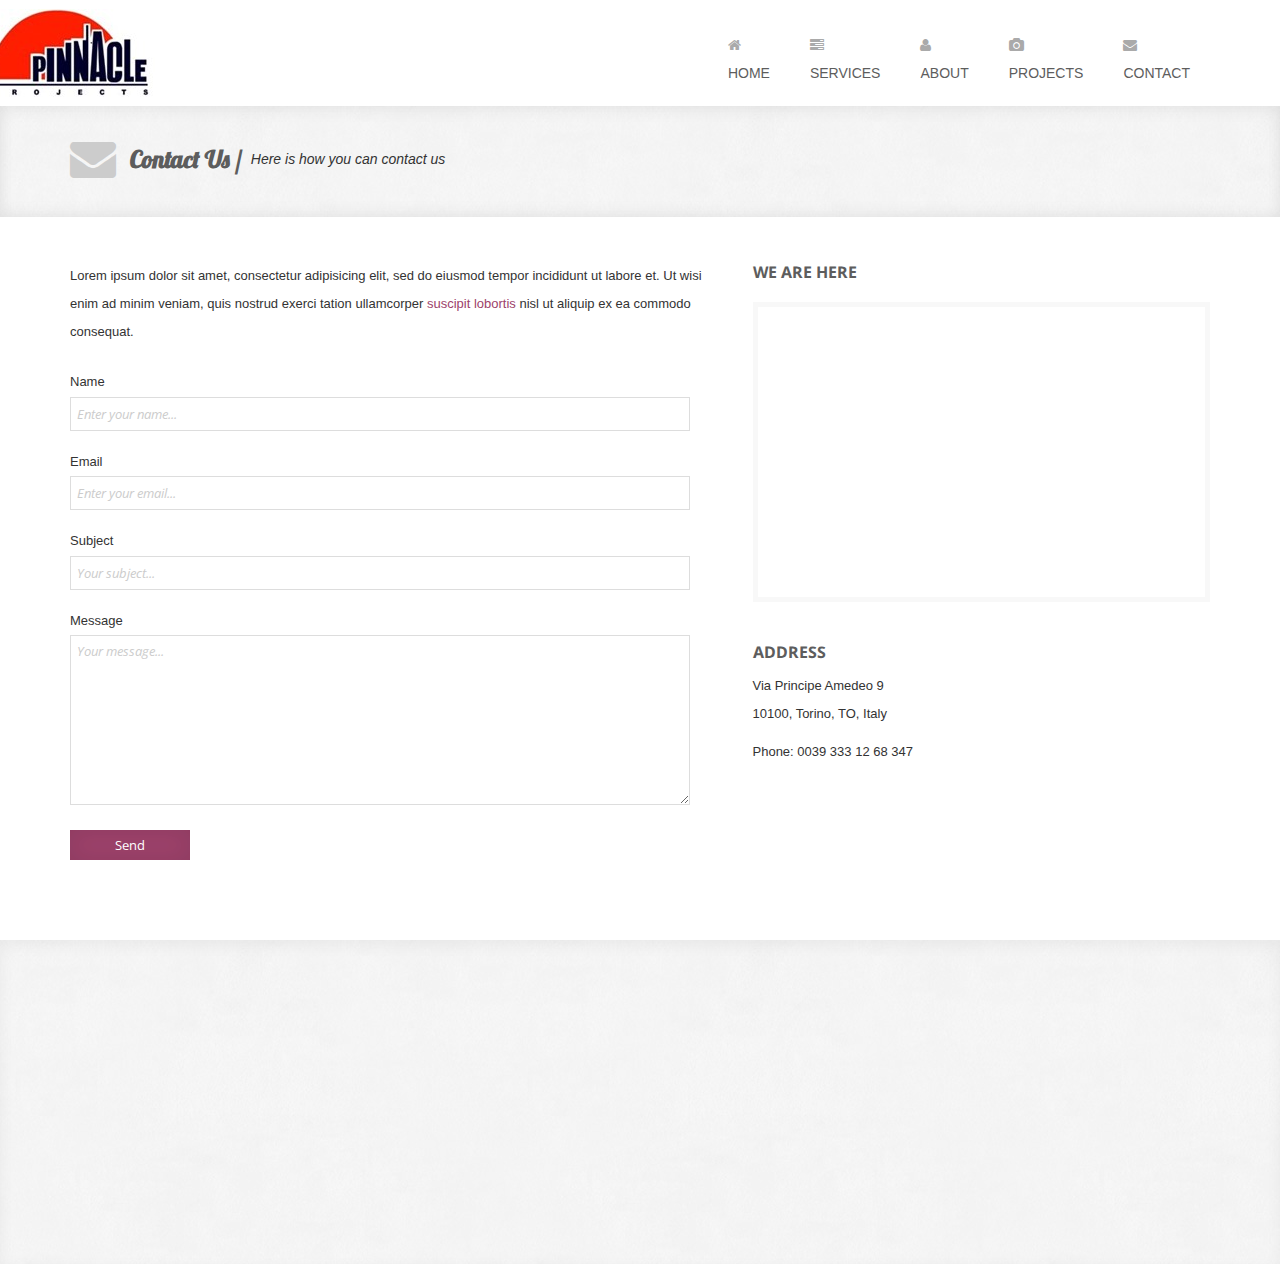
<file: contact.html>
<!DOCTYPE html>
<html lang="en">

    <head>
        
        <meta charset="utf-8">
        <meta http-equiv="X-UA-Compatible" content="IE=edge">
        <meta name="viewport" content="width=device-width, initial-scale=1">
        <title>Pinnacle Projects Limited</title>

        <!-- CSS -->
        <link rel="stylesheet" href="http://fonts.googleapis.com/css?family=Open+Sans:400italic,400">
        <link rel="stylesheet" href="http://fonts.googleapis.com/css?family=Droid+Sans">
        <link rel="stylesheet" href="http://fonts.googleapis.com/css?family=Lobster">
        <link rel="stylesheet" href="assets/bootstrap/css/bootstrap.min.css">
        <link rel="stylesheet" href="assets/font-awesome/css/font-awesome.min.css">
        <link rel="stylesheet" href="assets/css/animate.css">
        <link rel="stylesheet" href="assets/css/magnific-popup.css">
        <link rel="stylesheet" href="assets/flexslider/flexslider.css">
        <link rel="stylesheet" href="assets/css/form-elements.css">
        <link rel="stylesheet" href="assets/css/style.css">
        <link rel="stylesheet" href="assets/css/media-queries.css">

        <!-- HTML5 Shim and Respond.js IE8 support of HTML5 elements and media queries -->
        <!-- WARNING: Respond.js doesn't work if you view the page via file:// -->
        <!--[if lt IE 9]>
            <script src="https://oss.maxcdn.com/libs/html5shiv/3.7.0/html5shiv.js"></script>
            <script src="https://oss.maxcdn.com/libs/respond.js/1.4.2/respond.min.js"></script>
        <![endif]-->

        <!-- Favicon and touch icons -->
        <link rel="shortcut icon" href="assets/ico/LOGO.jpg">
        <link rel="apple-touch-icon-precomposed" sizes="144x144" href="assets/ico/LOGO.jpg">
        <link rel="apple-touch-icon-precomposed" sizes="114x114" href="assets/ico/apple-touch-icon-114-precomposed.png">
        <link rel="apple-touch-icon-precomposed" sizes="72x72" href="assets/ico/apple-touch-icon-72-precomposed.png">
        <link rel="apple-touch-icon-precomposed" href="assets/ico/apple-touch-icon-57-precomposed.png">

    </head>

    <body>
        
        <!-- Top menu -->
		<nav class="navbar" role="navigation">
			<div class="container">
				<div class="navbar-header">
					<button type="button" class="navbar-toggle collapsed" data-toggle="collapse" data-target="#top-navbar-1">
						<span class="sr-only">Toggle navigation</span>
						<span class="icon-bar"></span>
						<span class="icon-bar"></span>
						<span class="icon-bar"></span>
					</button>
					<a class="navbar-brand" href="index-2.html">Pinnacle Projects </a>
				</div>
				<!-- Collect the nav links, forms, and other content for toggling -->
				<div class="collapse navbar-collapse" id="top-navbar-1">
					<ul class="nav navbar-nav navbar-right">
						
						</li>
                        <li>
							<a href="index-2.html"><i class="fa fa-home"></i><br>Home</a>
						</li>
                        <li>
							<a href="services.html"><i class="fa fa-tasks"></i><br>Services</a>
						</li>
                        <li>
							<a href="about.html"><i class="fa fa-user"></i><br>About</a>
						</li>
						<li>
							<a href="portfolio.html"><i class="fa fa-camera"></i><br>Projects</a>
						</li>
						<li>
							<a href="contact.html"><i class="fa fa-envelope"></i><br>Contact</a>
						</li>
					</ul>
				</div>
			</div>
		</nav>
        <!-- Page Title -->
        <div class="page-title-container">
            <div class="container">
                <div class="row">
                    <div class="col-sm-12 wow fadeIn">
                        <i class="fa fa-envelope"></i>
                        <h1>Contact Us /</h1>
                        <p>Here is how you can contact us</p>
                    </div>
                </div>
            </div>
        </div>

        <!-- Contact Us -->
        <div class="contact-us-container">
        	<div class="container">
	            <div class="row">
	                <div class="col-sm-7 contact-form wow fadeInLeft">
	                    <p>
	                    	Lorem ipsum dolor sit amet, consectetur adipisicing elit, sed do eiusmod tempor incididunt ut labore et. 
	                    	Ut wisi enim ad minim veniam, quis nostrud exerci tation ullamcorper <a href="">suscipit lobortis</a> 
	                    	nisl ut aliquip ex ea commodo consequat.
	                    </p>
	                    <form role="form" action="assets/contact.php" method="post">
	                    	<div class="form-group">
	                    		<label for="contact-name">Name</label>
	                        	<input type="text" name="name" placeholder="Enter your name..." class="contact-name" id="contact-name">
	                        </div>
	                    	<div class="form-group">
	                    		<label for="contact-email">Email</label>
	                        	<input type="text" name="email" placeholder="Enter your email..." class="contact-email" id="contact-email">
	                        </div>
	                        <div class="form-group">
	                        	<label for="contact-subject">Subject</label>
	                        	<input type="text" name="subject" placeholder="Your subject..." class="contact-subject" id="contact-subject">
	                        </div>
	                        <div class="form-group">
	                        	<label for="contact-message">Message</label>
	                        	<textarea name="message" placeholder="Your message..." class="contact-message" id="contact-message"></textarea>
	                        </div>
	                        <button type="submit" class="btn">Send</button>
	                    </form>
	                </div>
	                <div class="col-sm-5 contact-address wow fadeInUp">
	                    <h3>We Are Here</h3>
	                    <div class="map"></div>
	                    <h3>Address</h3>
	                    <p>Via Principe Amedeo 9 <br> 10100, Torino, TO, Italy</p>
	                    <p>Phone: 0039 333 12 68 347</p>
	                </div>
	            </div>
	        </div>
        </div>

        <!-- Footer -->
        <footer>
            <div class="container">
                <div class="row">
                    <div class="col-sm-3 footer-box wow fadeInUp">
                        <h4>About Us</h4>
                        <div class="footer-box-text">
	                        <p>
	                        	Lorem ipsum dolor sit amet, consectetur adipisicing elit, sed do eiusmod tempor incididunt ut labore et. 
	                        	Lorem ipsum dolor sit amet, consectetur adipisicing elit, sed do eiusmod tempor incididunt ut labore et.
	                        </p>
	                        <p><a href="about.html">Read more...</a></p>
                        </div>
                    </div>
                    <div class="col-sm-3 footer-box wow fadeInDown">
                        <h4>Email Updates</h4>
                        <div class="footer-box-text footer-box-text-subscribe">
                        	<p>Enter your email and you'll be one of the first to get new updates:</p>
                        	<form role="form" action="assets/subscribe.php" method="post">
		                    	<div class="form-group">
		                    		<label class="sr-only" for="subscribe-email">Email address</label>
		                        	<input type="text" name="email" placeholder="Email..." class="subscribe-email" id="subscribe-email">
		                        </div>
		                        <button type="submit" class="btn">Subscribe</button>
		                    </form>
		                    <p class="success-message"></p>
		                    <p class="error-message"></p>
                        </div>
                    </div>
                    <div class="col-sm-3 footer-box wow fadeInUp">
                        <h4>Flickr Photos</h4>
                        <div class="footer-box-text flickr-feed"></div>
                    </div>
                    <div class="col-sm-3 footer-box wow fadeInDown">
                        <h4>Contact Us</h4>
                        <div class="footer-box-text footer-box-text-contact">
	                        <p><i class="fa fa-map-marker"></i> Address: Via Principe Amedeo 9, 10100, Torino, TO, Italy</p>
	                        <p><i class="fa fa-phone"></i> Phone: 0039 333 12 68 347</p>
	                        <p><i class="fa fa-user"></i> Skype: Andia_Agency</p>
	                        <p><i class="fa fa-envelope"></i> Email: <a href="">contact@andia.co.uk</a></p>
                        </div>
                    </div>
                </div>
                <div class="row">
                	<div class="col-sm-12 wow fadeIn">
                		<div class="footer-border"></div>
                	</div>
                </div>
                <div class="row">
                    <div class="col-sm-7 footer-copyright wow fadeIn">
                        <p>Copyright 2012 Andia - All rights reserved. Template by <a href="http://azmind.com">Azmind</a>.</p>
                    </div>
                    <div class="col-sm-5 footer-social wow fadeIn">
                        <a href="#"><i class="fa fa-facebook"></i></a>
                        <a href="#"><i class="fa fa-dribbble"></i></a>
                        <a href="#"><i class="fa fa-twitter"></i></a>
                        <a href="#"><i class="fa fa-pinterest"></i></a>
                    </div>
                </div>
            </div>
        </footer>

        <!-- Javascript -->
        <script src="assets/js/jquery-1.11.1.min.js"></script>
        <script src="assets/bootstrap/js/bootstrap.min.js"></script>
        <script src="assets/js/bootstrap-hover-dropdown.min.js"></script>
        <script src="assets/js/jquery.backstretch.min.js"></script>
        <script src="assets/js/wow.min.js"></script>
        <script src="assets/js/retina-1.1.0.min.js"></script>
        <script src="assets/js/jquery.magnific-popup.min.js"></script>
        <script src="assets/flexslider/jquery.flexslider-min.js"></script>
        <script src="assets/js/jflickrfeed.min.js"></script>
        <script src="assets/js/masonry.pkgd.min.js"></script>
        <script src="http://maps.google.com/maps/api/js?sensor=true"></script>
        <script src="assets/js/jquery.ui.map.min.js"></script>
        <script src="assets/js/scripts.js"></script>

    </body>

</html>
</file>
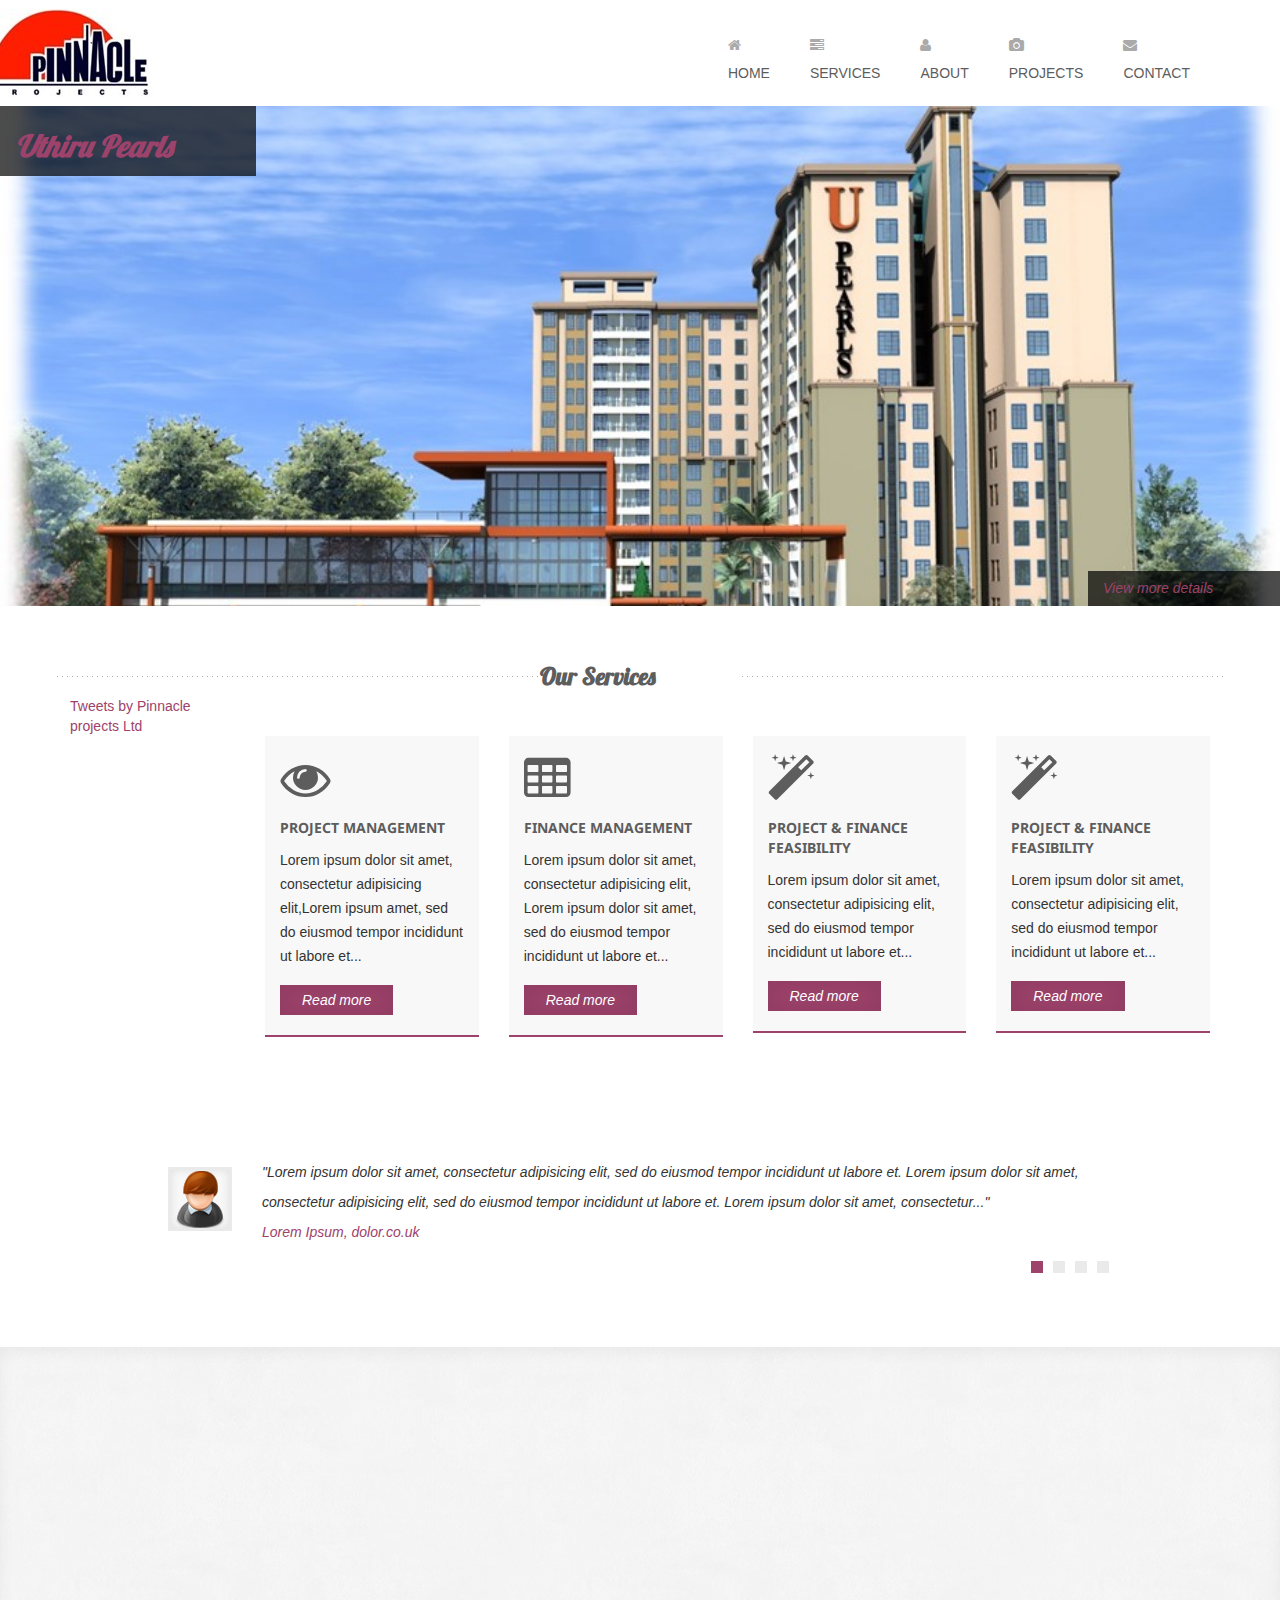
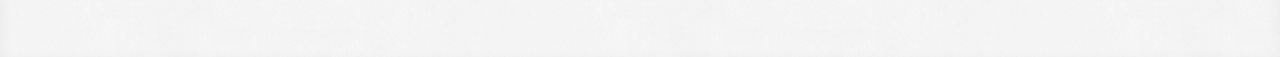
<file: index-2.html>
<!DOCTYPE html>
<html lang="en">

<head>

    <meta charset="utf-8">
    <meta http-equiv="X-UA-Compatible" content="IE=edge">
    <meta name="viewport" content="width=device-width, initial-scale=1">
    <title>Pinnacle Projects Limited</title>

    <!-- CSS -->
    <link rel="stylesheet" href="http://fonts.googleapis.com/css?family=Open+Sans:400italic,400">
    <link rel="stylesheet" href="http://fonts.googleapis.com/css?family=Droid+Sans">
    <link rel="stylesheet" href="http://fonts.googleapis.com/css?family=Lobster">
    <link rel="stylesheet" href="assets/bootstrap/css/bootstrap.min.css">
    <link rel="stylesheet" href="assets/font-awesome/css/font-awesome.min.css">
    <link rel="stylesheet" href="assets/css/animate.css">
    <link rel="stylesheet" href="assets/css/magnific-popup.css">
    <link rel="stylesheet" href="assets/flexslider/flexslider.css">
    <link rel="stylesheet" href="assets/css/form-elements.css">
    <link rel="stylesheet" href="assets/css/style.css">
    <link rel="stylesheet" href="assets/css/media-queries.css">

    <!-- HTML5 Shim and Respond.js IE8 support of HTML5 elements and media queries -->
    <!-- WARNING: Respond.js doesn't work if you view the page via file:// -->
    <!--[if lt IE 9]>
    <script src="https://oss.maxcdn.com/libs/html5shiv/3.7.0/html5shiv.js"></script>
    <script src="https://oss.maxcdn.com/libs/respond.js/1.4.2/respond.min.js"></script>
    <![endif]-->

    <!-- Favicon and touch icons -->
    <link rel="shortcut icon" href="assets/ico/LOGO.jpg">
    <link rel="apple-touch-icon-precomposed" sizes="144x144" href="assets/ico/LOGO.jpg">
    <link rel="apple-touch-icon-precomposed" sizes="114x114" href="assets/ico/apple-touch-icon-114-precomposed.png">
    <link rel="apple-touch-icon-precomposed" sizes="72x72" href="assets/ico/apple-touch-icon-72-precomposed.png">
    <link rel="apple-touch-icon-precomposed" href="assets/ico/apple-touch-icon-57-precomposed.png">

</head>

<body>

<!-- Top menu -->
<nav class="navbar" role="navigation">
    <div class="container">
        <div class="navbar-header">
            <button type="button" class="navbar-toggle collapsed" data-toggle="collapse" data-target="#top-navbar-1">
                <span class="sr-only">Toggle navigation</span>
                <span class="icon-bar"></span>
                <span class="icon-bar"></span>
                <span class="icon-bar"></span>
            </button>
            <a class="navbar-brand" href="index-2.html">Pinnacle Projects </a>
        </div>
        <!-- Collect the nav links, forms, and other content for toggling -->
        <div class="collapse navbar-collapse" id="top-navbar-1">
            <ul class="nav navbar-nav navbar-right">

                </li>
                <li>
                    <a href="index-2.html"><i class="fa fa-home"></i><br>Home</a>
                </li>
                <li>
                    <a href="services.html"><i class="fa fa-tasks"></i><br>Services</a>
                </li>
                <li>
                    <a href="about.html"><i class="fa fa-user"></i><br>About</a>
                </li>
                <li>
                    <a href="portfolio.html"><i class="fa fa-camera"></i><br>Projects</a>
                </li>
                <li>
                    <a href="contact.html"><i class="fa fa-envelope"></i><br>Contact</a>
                </li>
            </ul>
        </div>
    </div>
</nav>

<!-- Slider 2 -->
<div class="slider-2-container">
    <div class="container">
        <div class="row">
            <div class="col-sm-4 flex-caption slider-2-text wow fadeInUp">

                <h1><span class="violet">Uthiru Pearls</span></h1>

            </div>

            <div class="col-sm-4  slider-2-header  slider-2-text wow fadeInUp">

                <h5><a href="">View more details</a></h5>

            </div>


        </div>
    </div>
</div>

<!-- Services -->
<div class="services-container">
    <div class="container">
        <div class="row">
            <div class="col-sm-12 services-title wow fadeIn">
                <h2>Our Services</h2>
            </div>
        </div>
        <div class="row">
            <div class="col-sm-2">

                <a class="twitter-timeline" data-width="300" data-height="355" href="https://twitter.com/craigvanwilson">Tweets by Pinnacle projects Ltd</a> <script async src="http://platform.twitter.com/widgets.js" charset="utf-8"></script>
            </div>

            <div class="col-sm-10">
                <div class="row">
                    <div class="col-sm-3">
                        <div class="service wow fadeInUp">
                            <div class="service-icon"><i class="fa fa-eye"></i></div>
                            <h3>Project Management</h3>
                            <p>Lorem ipsum dolor sit amet, consectetur adipisicing elit,Lorem ipsum  amet, sed do eiusmod tempor
                                incididunt ut labore et...</p>
                            <a class="big-link-1" href="services.html">Read more</a>
                        </div>
                    </div>
                    <div class="col-sm-3">
                        <div class="service wow fadeInDown">
                            <div class="service-icon"><i class="fa fa-table"></i></div>
                            <h3>Finance Management</h3>
                            <p>Lorem ipsum dolor sit amet, consectetur adipisicing elit, Lorem ipsum dolor sit amet, sed do eiusmod tempor
                                incididunt ut labore et...</p>
                            <a class="big-link-1" href="services.html">Read more</a>
                        </div>
                    </div>
                    <div class="col-sm-3">
                        <div class="service wow fadeInUp">
                            <div class="service-icon"><i class="fa fa-magic"></i></div>
                            <h3>Project & Finance Feasibility</h3>
                            <p>Lorem ipsum dolor sit amet, consectetur adipisicing elit, sed do eiusmod tempor
                                incididunt ut labore et...</p>
                            <a class="big-link-1" href="services.html">Read more</a>
                        </div>
                    </div>

                    <div class="col-sm-3">
                        <div class="service wow fadeInUp">
                            <div class="service-icon"><i class="fa fa-magic"></i></div>
                            <h3>Project & Finance Feasibility</h3>
                            <p>Lorem ipsum dolor sit amet, consectetur adipisicing elit, sed do eiusmod tempor
                                incididunt ut labore et...</p>
                            <a class="big-link-1" href="services.html">Read more</a>
                        </div>
                    </div>
                </div>
            </div>
        </div>
    </div>
</div>

<!-- Testimonials -->
<div class="testimonials-container">
    <div class="container">
        <div class="row">
            <div class="col-sm-12 testimonials-title wow fadeIn">
                <h2>Testimonials</h2>
            </div>
        </div>
        <div class="row">
            <div class="col-sm-10 col-sm-offset-1 testimonial-list">
                <div role="tabpanel">
                    <!-- Tab panes -->
                    <div class="tab-content">
                        <div role="tabpanel" class="tab-pane fade in active" id="tab1">
                            <div class="testimonial-image">
                                <img src="assets/img/testimonials/1.jpg" alt=""
                                     data-at2x="assets/img/testimonials/1.jpg">
                            </div>
                            <div class="testimonial-text">
                                <p>
                                    "Lorem ipsum dolor sit amet, consectetur adipisicing elit, sed do eiusmod tempor
                                    incididunt ut labore et.
                                    Lorem ipsum dolor sit amet, consectetur adipisicing elit, sed do eiusmod tempor
                                    incididunt ut labore et.
                                    Lorem ipsum dolor sit amet, consectetur..."<br>
                                    <a href="#">Lorem Ipsum, dolor.co.uk</a>
                                </p>
                            </div>
                        </div>
                        <div role="tabpanel" class="tab-pane fade" id="tab2">
                            <div class="testimonial-image">
                                <img src="assets/img/testimonials/2.jpg" alt=""
                                     data-at2x="assets/img/testimonials/2.jpg">
                            </div>
                            <div class="testimonial-text">
                                <p>
                                    "Ut wisi enim ad minim veniam, quis nostrud exerci tation ullamcorper suscipit
                                    lobortis nisl ut aliquip
                                    ex ea commodo consequat. Ut wisi enim ad minim veniam, quis nostrud exerci
                                    tation ullamcorper suscipit
                                    lobortis nisl ut aliquip ex ea commodo consequat..."<br>
                                    <a href="#">Minim Veniam, nostrud.com</a>
                                </p>
                            </div>
                        </div>
                        <div role="tabpanel" class="tab-pane fade" id="tab3">
                            <div class="testimonial-image">
                                <img src="assets/img/testimonials/3.jpg" alt=""
                                     data-at2x="assets/img/testimonials/3.jpg">
                            </div>
                            <div class="testimonial-text">
                                <p>
                                    "Lorem ipsum dolor sit amet, consectetur adipisicing elit, sed do eiusmod tempor
                                    incididunt ut labore et.
                                    Lorem ipsum dolor sit amet, consectetur adipisicing elit, sed do eiusmod tempor
                                    incididunt ut labore et.
                                    Lorem ipsum dolor sit amet, consectetur..."<br>
                                    <a href="#">Lorem Ipsum, dolor.co.uk</a>
                                </p>
                            </div>
                        </div>
                        <div role="tabpanel" class="tab-pane fade" id="tab4">
                            <div class="testimonial-image">
                                <img src="assets/img/testimonials/1.jpg" alt=""
                                     data-at2x="assets/img/testimonials/1.jpg">
                            </div>
                            <div class="testimonial-text">
                                <p>
                                    "Ut wisi enim ad minim veniam, quis nostrud exerci tation ullamcorper suscipit
                                    lobortis nisl ut aliquip
                                    ex ea commodo consequat. Ut wisi enim ad minim veniam, quis nostrud exerci
                                    tation ullamcorper suscipit
                                    lobortis nisl ut aliquip ex ea commodo consequat..."<br>
                                    <a href="#">Minim Veniam, nostrud.com</a>
                                </p>
                            </div>
                        </div>
                    </div>
                    <!-- Nav tabs -->
                    <ul class="nav nav-tabs" role="tablist">
                        <li role="presentation" class="active">
                            <a href="#tab1" aria-controls="tab1" role="tab" data-toggle="tab"></a>
                        </li>
                        <li role="presentation">
                            <a href="#tab2" aria-controls="tab2" role="tab" data-toggle="tab"></a>
                        </li>
                        <li role="presentation">
                            <a href="#tab3" aria-controls="tab3" role="tab" data-toggle="tab"></a>
                        </li>
                        <li role="presentation">
                            <a href="#tab4" aria-controls="tab4" role="tab" data-toggle="tab"></a>
                        </li>
                    </ul>
                </div>
            </div>
        </div>
    </div>
</div>

<!-- Footer -->
<footer>
    <div class="container">
        <div class="row">
            <div class="col-sm-3 footer-box wow fadeInDown">
                <h4>Email Updates</h4>
                <div class="footer-box-text footer-box-text-subscribe">
                    <p>Enter your email and you'll be one of the first to get new updates:</p>
                    <form role="form" action="assets/subscribe.php" method="post">
                        <div class="form-group">
                            <label class="sr-only" for="subscribe-email">Email address</label>
                            <input type="text" name="email" placeholder="Email..." class="subscribe-email"
                                   id="subscribe-email">
                        </div>
                        <button type="submit" class="btn">Subscribe</button>
                    </form>
                    <p class="success-message"></p>
                    <p class="error-message"></p>
                </div>
            </div>
            <div class="col-sm-3 footer-box wow fadeInUp">
                <h4>Project Photos</h4>
                <div class="footer-box-text flickr-feed"></div>
            </div>
            <div class="col-sm-3 footer-box wow fadeInDown">
                <h4>Contact Us</h4>
                <div class="footer-box-text footer-box-text-contact">
                    <p><i class="fa fa-map-marker"></i> Mirage, Chiromo Road, Mirage Tower 2, 6<sup>th</sup> Floor</p>
                    <p><i class="fa fa-phone"></i> Phone: +254 738 121 719</p>
                    <p><i class="fa fa-envelope"></i> Email: <a href="">info@pinnacleprojectsltd.com</a></p>

                </div>
            </div>
            <div class="col-sm-3 footer-box wow fadeInDown">
                <h4>Map</h4>
                <div id="map" style="width: 350px; height: 150px;"></div>

            </div>
        </div>
        <div class="row">
            <div class="col-sm-12 wow fadeIn">
                <div class="footer-border"></div>
            </div>
        </div>
        <div class="row">
            <div class="col-sm-7 footer-copyright wow fadeIn">
                <p>&copy; 2017 Pinnacle Projects Limited - All rights reserved. <a
                        href="https://lastmile-networks.net">  </a></p>
            </div>
            <div class="col-sm-5 footer-social wow fadeIn">
                <a href="#"><i class="fa fa-facebook"></i></a>
                <a href="#"><i class="fa fa-dribbble"></i></a>
                <a href="#"><i class="fa fa-twitter"></i></a>
                <a href="#"><i class="fa fa-pinterest"></i></a>
            </div>
        </div>
    </div>
</footer>

<!-- Javascript -->
<script src="assets/js/jquery-1.11.1.min.js"></script>
<script src="assets/bootstrap/js/bootstrap.min.js"></script>
<script src="assets/js/bootstrap-hover-dropdown.min.js"></script>
<script src="assets/js/jquery.backstretch.min.js"></script>
<script src="assets/js/wow.min.js"></script>
<script src="assets/js/retina-1.1.0.min.js"></script>
<script src="assets/js/jquery.magnific-popup.min.js"></script>
<script src="assets/flexslider/jquery.flexslider-min.js"></script>
<script src="assets/js/jflickrfeed.min.js"></script>
<script src="assets/js/masonry.pkgd.min.js"></script>
<script src="http://maps.google.com/maps/api/js?sensor=true"></script>
<script src="assets/js/jquery.ui.map.min.js"></script>
<script src="assets/js/scripts.js"></script>
<script src="http://maps.google.com/maps/api/js?sensor=false" type="text/javascript"></script>
<script type="text/javascript">
    var locations = [
        ["<b>The Mirage. Chiromo road." +
        "</b> Tower 2.  6<sup>th</sup> Floor. </b> " +
        " <p><i class='fa fa-clock-o'></i> 8:00 a.m - 5:00 p.m</p>"+
        "Pinnacle Projects Limited ", -1.269326, 36.806836, 1]
    ];

    var map = new google.maps.Map(document.getElementById('map'), {
        zoom: 10,
        center: new google.maps.LatLng(-1.292066 , 36.806836),
        mapTypeId: google.maps.MapTypeId.ROADMAP
    });

    var infowindow = new google.maps.InfoWindow();

    var marker, i;

    for (i = 0; i < locations.length; i++) {
        marker = new google.maps.Marker({
            position: new google.maps.LatLng(locations[i][1], locations[i][2]),
            map: map
        });

        google.maps.event.addListener(marker, 'click', (function(marker, i) {
            return function() {
                infowindow.setContent(locations[i][0]);
                infowindow.open(map, marker);
            }
        })(marker, i));
    }
</script>

</body>

</html>
</file>
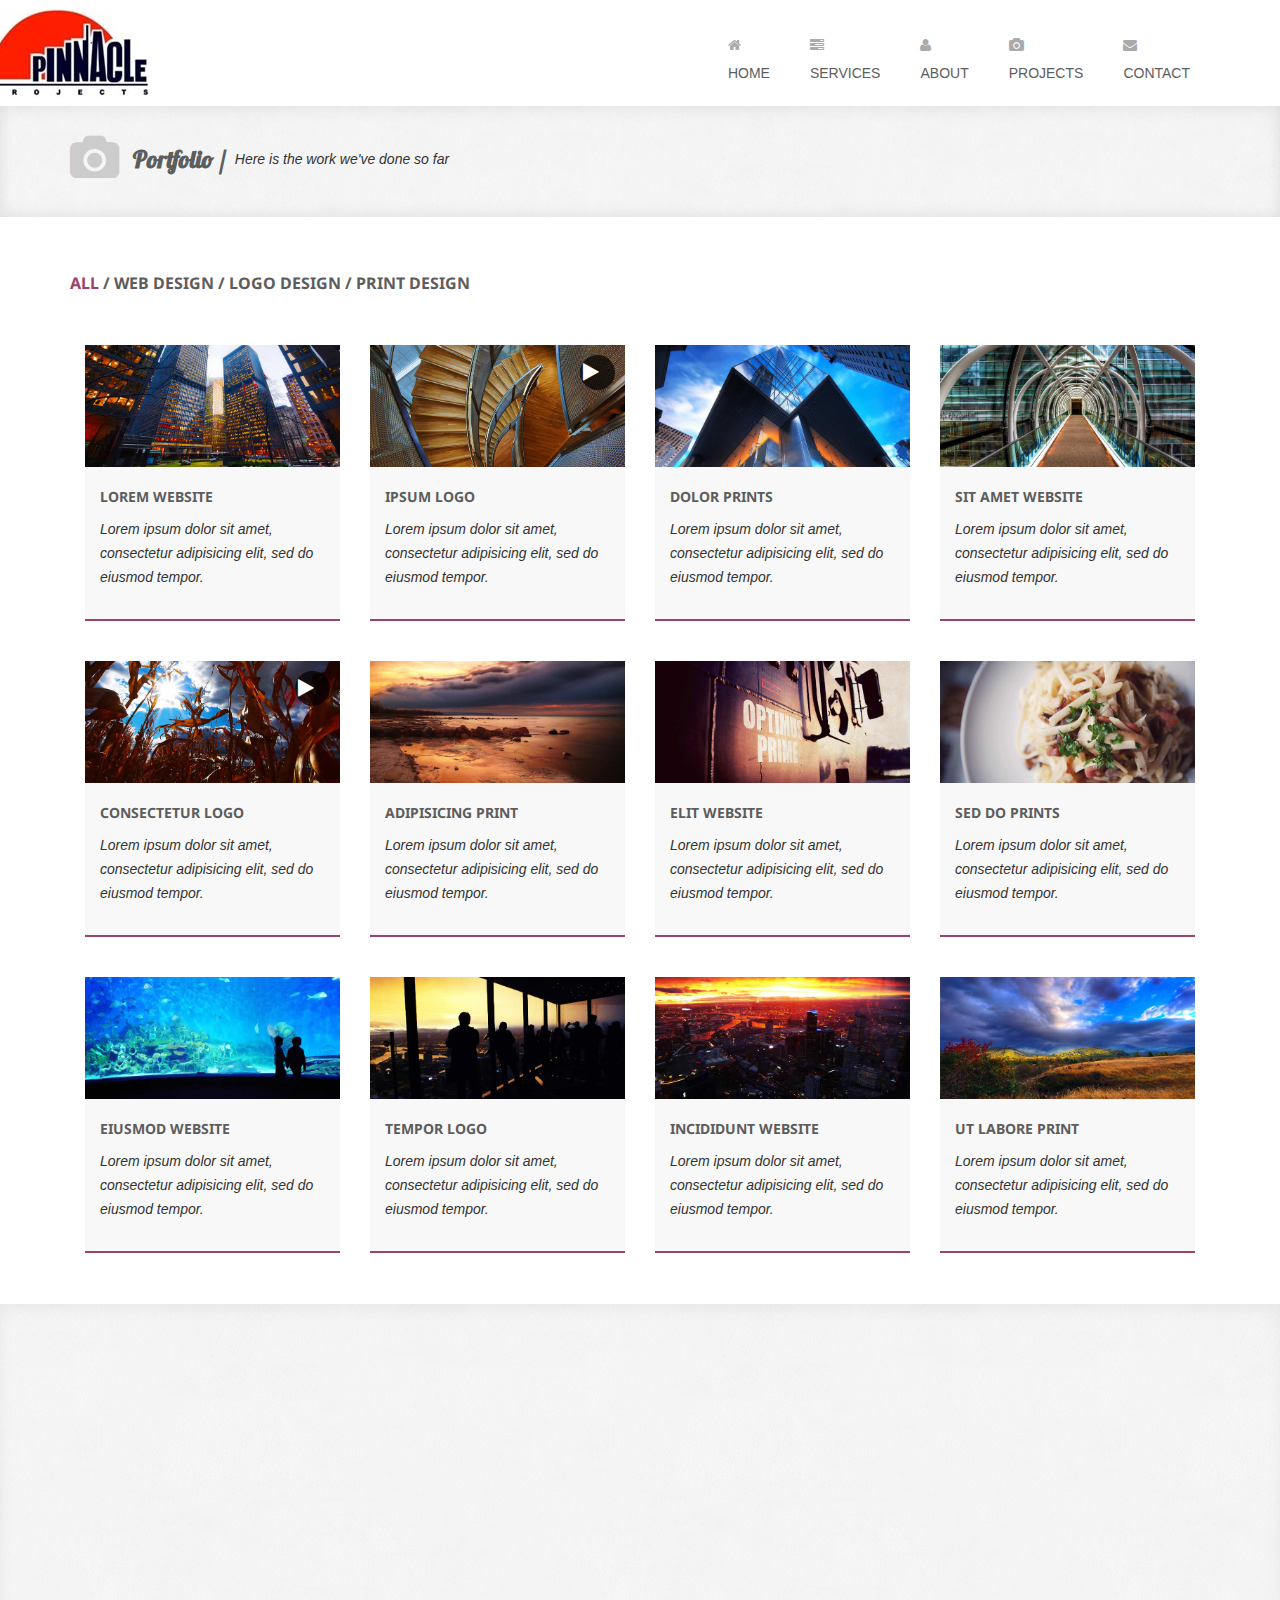
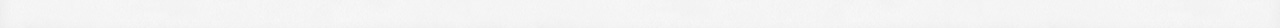
<file: portfolio.html>
<!DOCTYPE html>
<html lang="en">

    <head>
        
        <meta charset="utf-8">
        <meta http-equiv="X-UA-Compatible" content="IE=edge">
        <meta name="viewport" content="width=device-width, initial-scale=1">
        <title>Pinnacle Projects Limited</title>

        <!-- CSS -->
        <link rel="stylesheet" href="http://fonts.googleapis.com/css?family=Open+Sans:400italic,400">
        <link rel="stylesheet" href="http://fonts.googleapis.com/css?family=Droid+Sans">
        <link rel="stylesheet" href="http://fonts.googleapis.com/css?family=Lobster">
        <link rel="stylesheet" href="assets/bootstrap/css/bootstrap.min.css">
        <link rel="stylesheet" href="assets/font-awesome/css/font-awesome.min.css">
        <link rel="stylesheet" href="assets/css/animate.css">
        <link rel="stylesheet" href="assets/css/magnific-popup.css">
        <link rel="stylesheet" href="assets/flexslider/flexslider.css">
        <link rel="stylesheet" href="assets/css/form-elements.css">
        <link rel="stylesheet" href="assets/css/style.css">
        <link rel="stylesheet" href="assets/css/media-queries.css">

        <!-- HTML5 Shim and Respond.js IE8 support of HTML5 elements and media queries -->
        <!-- WARNING: Respond.js doesn't work if you view the page via file:// -->
        <!--[if lt IE 9]>
            <script src="https://oss.maxcdn.com/libs/html5shiv/3.7.0/html5shiv.js"></script>
            <script src="https://oss.maxcdn.com/libs/respond.js/1.4.2/respond.min.js"></script>
        <![endif]-->

        <!-- Favicon and touch icons -->
        <link rel="shortcut icon" href="assets/ico/LOGO.jpg">
        <link rel="apple-touch-icon-precomposed" sizes="144x144" href="assets/ico/LOGO.jpg">
        <link rel="apple-touch-icon-precomposed" sizes="114x114" href="assets/ico/apple-touch-icon-114-precomposed.png">
        <link rel="apple-touch-icon-precomposed" sizes="72x72" href="assets/ico/apple-touch-icon-72-precomposed.png">
        <link rel="apple-touch-icon-precomposed" href="assets/ico/apple-touch-icon-57-precomposed.png">

    </head>

    <body>
        
        <!-- Top menu -->
		<nav class="navbar" role="navigation">
			<div class="container">
				<div class="navbar-header">
					<button type="button" class="navbar-toggle collapsed" data-toggle="collapse" data-target="#top-navbar-1">
						<span class="sr-only">Toggle navigation</span>
						<span class="icon-bar"></span>
						<span class="icon-bar"></span>
						<span class="icon-bar"></span>
					</button>
					<a class="navbar-brand" href="index-2.html">Pinnacle Projects </a>
				</div>
				<!-- Collect the nav links, forms, and other content for toggling -->
				<div class="collapse navbar-collapse" id="top-navbar-1">
					<ul class="nav navbar-nav navbar-right">
						
						</li>
                        <li>
							<a href="index-2.html"><i class="fa fa-home"></i><br>Home</a>
						</li>
                        <li>
							<a href="services.html"><i class="fa fa-tasks"></i><br>Services</a>
						</li>
                        <li>
							<a href="about.html"><i class="fa fa-user"></i><br>About</a>
						</li>
						<li>
							<a href="portfolio.html"><i class="fa fa-camera"></i><br>Projects</a>
						</li>
						<li>
							<a href="contact.html"><i class="fa fa-envelope"></i><br>Contact</a>
						</li>
					</ul>
				</div>
			</div>
		</nav>
        <!-- Page Title -->
        <div class="page-title-container">
            <div class="container">
                <div class="row">
                    <div class="col-sm-12 wow fadeIn">
                        <i class="fa fa-camera"></i>
                        <h1>Portfolio /</h1>
                        <p>Here is the work we've done so far</p>
                    </div>
                </div>
            </div>
        </div>

        <!-- Portfolio -->
        <div class="portfolio-container">
	        <div class="container">
	            <div class="row">
	            	<div class="col-sm-12 portfolio-filters wow fadeInLeft">
	            		<a href="#" class="filter-all active">All</a> / 
	            		<a href="#" class="filter-web-design">Web Design</a> / 
	            		<a href="#" class="filter-logo-design">Logo Design</a> / 
	            		<a href="#" class="filter-print-design">Print Design</a>
	            	</div>
	            </div>
	            <div class="row">
	            	<div class="col-sm-12 portfolio-masonry">
		                <div class="portfolio-box web-design">
		                	<div class="portfolio-box-container">
			                	<img src="assets/img/portfolio/work1.jpg" alt="" data-at2x="assets/img/portfolio/work1.jpg">
			                	<div class="portfolio-box-text">
			                		<h3>Lorem Website</h3>
			                		<p>Lorem ipsum dolor sit amet, consectetur adipisicing elit, sed do eiusmod tempor.</p>
			                	</div>
			                </div>
		                </div>
		                <div class="portfolio-box logo-design">
		                	<div class="portfolio-box-container">
			                	<img class="portfolio-video" src="assets/img/portfolio/work2.jpg" alt="" data-at2x="assets/img/portfolio/work2.jpg" 
			                										data-portfolio-video="http://vimeo.com/84910153?autoplay=0">
			                	<i class="portfolio-box-icon fa fa-play"></i>
		                		<div class="portfolio-box-text">
		                			<h3>Ipsum Logo</h3>
		                			<p>Lorem ipsum dolor sit amet, consectetur adipisicing elit, sed do eiusmod tempor.</p>
		                		</div>
	                		</div>
		                </div>
		                <div class="portfolio-box print-design">
		                	<div class="portfolio-box-container">
			                	<img src="assets/img/portfolio/work3.jpg" alt="" data-at2x="assets/img/portfolio/work3.jpg">
		                		<div class="portfolio-box-text">
		                			<h3>Dolor Prints</h3>
		                			<p>Lorem ipsum dolor sit amet, consectetur adipisicing elit, sed do eiusmod tempor.</p>
		                		</div>
	                		</div>
		                </div>
		                <div class="portfolio-box web-design">
		                	<div class="portfolio-box-container">
			                	<img src="assets/img/portfolio/work4.jpg" alt="" data-at2x="assets/img/portfolio/work4.jpg">
		                		<div class="portfolio-box-text">
		                			<h3>Sit Amet Website</h3>
		                			<p>Lorem ipsum dolor sit amet, consectetur adipisicing elit, sed do eiusmod tempor.</p>
		                		</div>
	                		</div>
		                </div>
		                <div class="portfolio-box logo-design">
		                	<div class="portfolio-box-container">
			                	<img class="portfolio-video" src="assets/img/portfolio/work5.jpg" alt="" data-at2x="assets/img/portfolio/work5.jpg" 
			                										data-portfolio-video="https://www.youtube.com/watch?v=tFTLxkMmY4M">
			                	<i class="portfolio-box-icon fa fa-play"></i>
		                		<div class="portfolio-box-text">
		                			<h3>Consectetur Logo</h3>
		                			<p>Lorem ipsum dolor sit amet, consectetur adipisicing elit, sed do eiusmod tempor.</p>
		                		</div>
	                		</div>
		                </div>
		                <div class="portfolio-box print-design">
		                	<div class="portfolio-box-container">
			                	<img src="assets/img/portfolio/work6.jpg" alt="" data-at2x="assets/img/portfolio/work6.jpg">
		                		<div class="portfolio-box-text">
		                			<h3>Adipisicing Print</h3>
		                			<p>Lorem ipsum dolor sit amet, consectetur adipisicing elit, sed do eiusmod tempor.</p>
		                		</div>
	                		</div>
		                </div>
		                <div class="portfolio-box web-design">
		                	<div class="portfolio-box-container">
			                	<img src="assets/img/portfolio/work7.jpg" alt="" data-at2x="assets/img/portfolio/work7.jpg">
		                		<div class="portfolio-box-text">
		                			<h3>Elit Website</h3>
		                			<p>Lorem ipsum dolor sit amet, consectetur adipisicing elit, sed do eiusmod tempor.</p>
		                		</div>
	                		</div>
		                </div>
		                <div class="portfolio-box print-design">
		                	<div class="portfolio-box-container">
			                	<img src="assets/img/portfolio/work8.jpg" alt="" data-at2x="assets/img/portfolio/work8.jpg">
		                		<div class="portfolio-box-text">
		                			<h3>Sed Do Prints</h3>
		                			<p>Lorem ipsum dolor sit amet, consectetur adipisicing elit, sed do eiusmod tempor.</p>
		                		</div>
	                		</div>
		                </div>
		                <div class="portfolio-box web-design">
		                	<div class="portfolio-box-container">
			                	<img src="assets/img/portfolio/work9.jpg" alt="" data-at2x="assets/img/portfolio/work9.jpg">
		                		<div class="portfolio-box-text">
		                			<h3>Eiusmod Website</h3>
		                			<p>Lorem ipsum dolor sit amet, consectetur adipisicing elit, sed do eiusmod tempor.</p>
		                		</div>
	                		</div>
		                </div>
		                <div class="portfolio-box logo-design">
		                	<div class="portfolio-box-container">
			                	<img src="assets/img/portfolio/work10.jpg" alt="" data-at2x="assets/img/portfolio/work10.jpg">
		                		<div class="portfolio-box-text">
		                			<h3>Tempor Logo</h3>
		                			<p>Lorem ipsum dolor sit amet, consectetur adipisicing elit, sed do eiusmod tempor.</p>
		                		</div>
	                		</div>
		                </div>
		                <div class="portfolio-box web-design">
		                	<div class="portfolio-box-container">
			                	<img src="assets/img/portfolio/work11.jpg" alt="" data-at2x="assets/img/portfolio/work11.jpg">
		                		<div class="portfolio-box-text">
		                			<h3>Incididunt Website</h3>
		                			<p>Lorem ipsum dolor sit amet, consectetur adipisicing elit, sed do eiusmod tempor.</p>
		                		</div>
	                		</div>
		                </div>
		                <div class="portfolio-box print-design">
		                	<div class="portfolio-box-container">
			                	<img src="assets/img/portfolio/work12.jpg" alt="" data-at2x="assets/img/portfolio/work12.jpg">
		                		<div class="portfolio-box-text">
		                			<h3>Ut Labore Print</h3>
		                			<p>Lorem ipsum dolor sit amet, consectetur adipisicing elit, sed do eiusmod tempor.</p>
		                		</div>
	                		</div>
		                </div>
	                </div>
	            </div>
	        </div>
        </div>

        <!-- Footer -->
        <footer>
            <div class="container">
                <div class="row">
                    <div class="col-sm-3 footer-box wow fadeInUp">
                        <h4>About Us</h4>
                        <div class="footer-box-text">
	                        <p>
	                        	Lorem ipsum dolor sit amet, consectetur adipisicing elit, sed do eiusmod tempor incididunt ut labore et. 
	                        	Lorem ipsum dolor sit amet, consectetur adipisicing elit, sed do eiusmod tempor incididunt ut labore et.
	                        </p>
	                        <p><a href="about.html">Read more...</a></p>
                        </div>
                    </div>
                    <div class="col-sm-3 footer-box wow fadeInDown">
                        <h4>Email Updates</h4>
                        <div class="footer-box-text footer-box-text-subscribe">
                        	<p>Enter your email and you'll be one of the first to get new updates:</p>
                        	<form role="form" action="assets/subscribe.php" method="post">
		                    	<div class="form-group">
		                    		<label class="sr-only" for="subscribe-email">Email address</label>
		                        	<input type="text" name="email" placeholder="Email..." class="subscribe-email" id="subscribe-email">
		                        </div>
		                        <button type="submit" class="btn">Subscribe</button>
		                    </form>
		                    <p class="success-message"></p>
		                    <p class="error-message"></p>
                        </div>
                    </div>
                    <div class="col-sm-3 footer-box wow fadeInUp">
                        <h4>Flickr Photos</h4>
                        <div class="footer-box-text flickr-feed"></div>
                    </div>
                    <div class="col-sm-3 footer-box wow fadeInDown">
                        <h4>Contact Us</h4>
                        <div class="footer-box-text footer-box-text-contact">
	                        <p><i class="fa fa-map-marker"></i> Address: Via Principe Amedeo 9, 10100, Torino, TO, Italy</p>
	                        <p><i class="fa fa-phone"></i> Phone: 0039 333 12 68 347</p>
	                        <p><i class="fa fa-user"></i> Skype: Andia_Agency</p>
	                        <p><i class="fa fa-envelope"></i> Email: <a href="">contact@andia.co.uk</a></p>
                        </div>
                    </div>
                </div>
                <div class="row">
                	<div class="col-sm-12 wow fadeIn">
                		<div class="footer-border"></div>
                	</div>
                </div>
                <div class="row">
                    <div class="col-sm-7 footer-copyright wow fadeIn">
                        <p>Copyright 2012 Andia - All rights reserved. Template by <a href="http://azmind.com">Azmind</a>.</p>
                    </div>
                    <div class="col-sm-5 footer-social wow fadeIn">
                        <a href="#"><i class="fa fa-facebook"></i></a>
                        <a href="#"><i class="fa fa-dribbble"></i></a>
                        <a href="#"><i class="fa fa-twitter"></i></a>
                        <a href="#"><i class="fa fa-pinterest"></i></a>
                    </div>
                </div>
            </div>
        </footer>

        <!-- Javascript -->
        <script src="assets/js/jquery-1.11.1.min.js"></script>
        <script src="assets/bootstrap/js/bootstrap.min.js"></script>
        <script src="assets/js/bootstrap-hover-dropdown.min.js"></script>
        <script src="assets/js/jquery.backstretch.min.js"></script>
        <script src="assets/js/wow.min.js"></script>
        <script src="assets/js/retina-1.1.0.min.js"></script>
        <script src="assets/js/jquery.magnific-popup.min.js"></script>
        <script src="assets/flexslider/jquery.flexslider-min.js"></script>
        <script src="assets/js/jflickrfeed.min.js"></script>
        <script src="assets/js/masonry.pkgd.min.js"></script>
        <script src="http://maps.google.com/maps/api/js?sensor=true"></script>
        <script src="assets/js/jquery.ui.map.min.js"></script>
        <script src="assets/js/scripts.js"></script>

    </body>

</html>
</file>
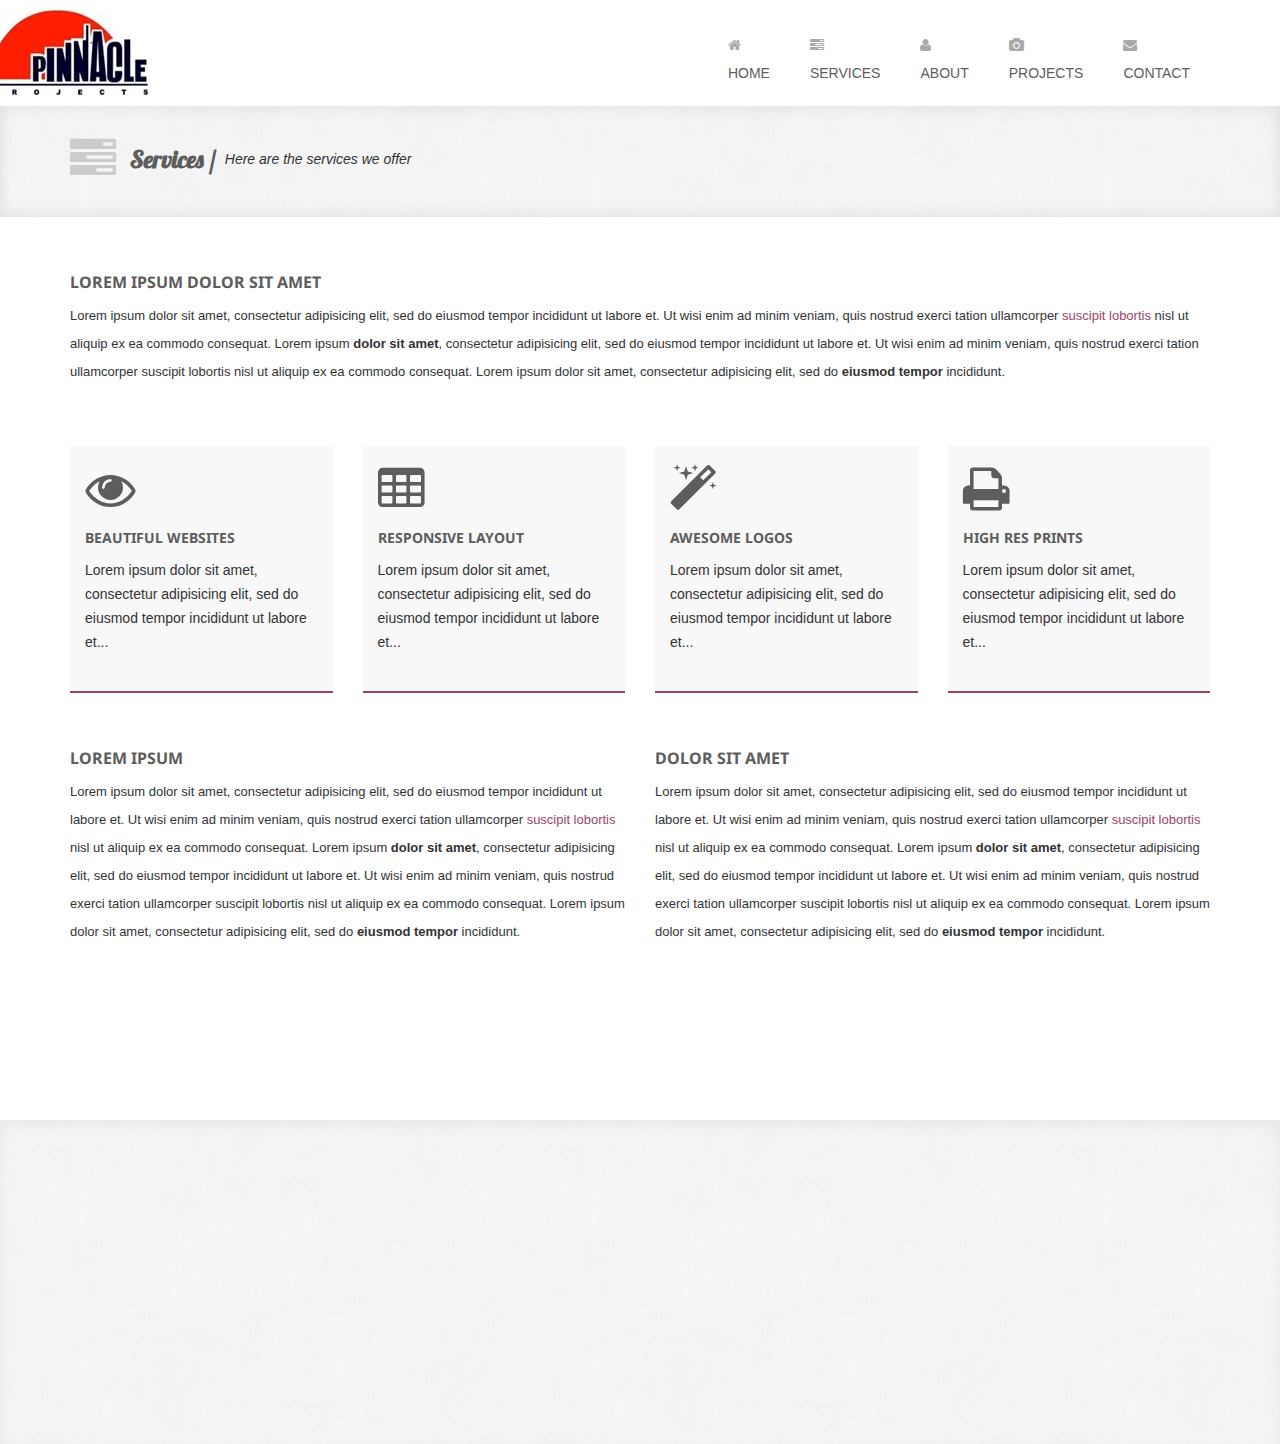
<file: services.html>
<!DOCTYPE html>
<html lang="en">

    <head>
        
        <meta charset="utf-8">
        <meta http-equiv="X-UA-Compatible" content="IE=edge">
        <meta name="viewport" content="width=device-width, initial-scale=1">
        <title>Pinnacle Projects Limited</title>

        <!-- CSS -->
        <link rel="stylesheet" href="http://fonts.googleapis.com/css?family=Open+Sans:400italic,400">
        <link rel="stylesheet" href="http://fonts.googleapis.com/css?family=Droid+Sans">
        <link rel="stylesheet" href="http://fonts.googleapis.com/css?family=Lobster">
        <link rel="stylesheet" href="assets/bootstrap/css/bootstrap.min.css">
        <link rel="stylesheet" href="assets/font-awesome/css/font-awesome.min.css">
        <link rel="stylesheet" href="assets/css/animate.css">
        <link rel="stylesheet" href="assets/css/magnific-popup.css">
        <link rel="stylesheet" href="assets/flexslider/flexslider.css">
        <link rel="stylesheet" href="assets/css/form-elements.css">
        <link rel="stylesheet" href="assets/css/style.css">
        <link rel="stylesheet" href="assets/css/media-queries.css">

        <!-- HTML5 Shim and Respond.js IE8 support of HTML5 elements and media queries -->
        <!-- WARNING: Respond.js doesn't work if you view the page via file:// -->
        <!--[if lt IE 9]>
            <script src="https://oss.maxcdn.com/libs/html5shiv/3.7.0/html5shiv.js"></script>
            <script src="https://oss.maxcdn.com/libs/respond.js/1.4.2/respond.min.js"></script>
        <![endif]-->

        <!-- Favicon and touch icons -->
        <link rel="shortcut icon" href="assets/ico/LOGO.jpg">
        <link rel="apple-touch-icon-precomposed" sizes="144x144" href="assets/ico/LOGO.jpg">
        <link rel="apple-touch-icon-precomposed" sizes="114x114" href="assets/ico/apple-touch-icon-114-precomposed.png">
        <link rel="apple-touch-icon-precomposed" sizes="72x72" href="assets/ico/apple-touch-icon-72-precomposed.png">
        <link rel="apple-touch-icon-precomposed" href="assets/ico/apple-touch-icon-57-precomposed.png">

    </head>

    <body>
        
        <!-- Top menu -->
		<nav class="navbar" role="navigation">
			<div class="container">
				<div class="navbar-header">
					<button type="button" class="navbar-toggle collapsed" data-toggle="collapse" data-target="#top-navbar-1">
						<span class="sr-only">Toggle navigation</span>
						<span class="icon-bar"></span>
						<span class="icon-bar"></span>
						<span class="icon-bar"></span>
					</button>
					<a class="navbar-brand" href="index-2.html">Pinnacle Projects </a>
				</div>
				<!-- Collect the nav links, forms, and other content for toggling -->
				<div class="collapse navbar-collapse" id="top-navbar-1">
					<ul class="nav navbar-nav navbar-right">
						
						</li>
                        <li>
							<a href="index-2.html"><i class="fa fa-home"></i><br>Home</a>
						</li>
                        <li>
							<a href="services.html"><i class="fa fa-tasks"></i><br>Services</a>
						</li>
                        <li>
							<a href="about.html"><i class="fa fa-user"></i><br>About</a>
						</li>
						<li>
							<a href="portfolio.html"><i class="fa fa-camera"></i><br>Projects</a>
						</li>
						<li>
							<a href="contact.html"><i class="fa fa-envelope"></i><br>Contact</a>
						</li>
					</ul>
				</div>
			</div>
		</nav>
        <!-- Page Title -->
        <div class="page-title-container">
            <div class="container">
                <div class="row">
                    <div class="col-sm-12 wow fadeIn">
                        <i class="fa fa-tasks"></i>
                        <h1>Services /</h1>
                        <p>Here are the services we offer</p>
                    </div>
                </div>
            </div>
        </div>

        <!-- Services Full Width Text -->
        <div class="services-full-width-container">
        	<div class="container">
	            <div class="row">
	                <div class="col-sm-12 services-full-width-text wow fadeInLeft">
	                    <h3>Lorem Ipsum Dolor Sit Amet</h3>
	                    <p>
	                    	Lorem ipsum dolor sit amet, consectetur adipisicing elit, sed do eiusmod tempor incididunt ut labore et. 
	                    	Ut wisi enim ad minim veniam, quis nostrud exerci tation ullamcorper <span class="violet">suscipit lobortis</span> 
	                    	nisl ut aliquip ex ea commodo consequat. Lorem ipsum <strong>dolor sit amet</strong>, consectetur adipisicing elit, 
	                    	sed do eiusmod tempor incididunt ut labore et. Ut wisi enim ad minim veniam, quis nostrud exerci tation ullamcorper 
	                    	suscipit lobortis nisl ut aliquip ex ea commodo consequat. Lorem ipsum dolor sit amet, consectetur adipisicing elit, 
	                    	sed do <strong>eiusmod tempor</strong> incididunt.
	                	</p>
	                </div>
	            </div>
	        </div>
        </div>

        <!-- Services -->
        <div class="services-container">
	        <div class="container">
	            <div class="row">
	            	<div class="col-sm-3">
		                <div class="service wow fadeInUp">
		                    <div class="service-icon"><i class="fa fa-eye"></i></div>
		                    <h3>Beautiful Websites</h3>
		                    <p>Lorem ipsum dolor sit amet, consectetur adipisicing elit, sed do eiusmod tempor incididunt ut labore et...</p>
		                </div>
					</div>
					<div class="col-sm-3">
		                <div class="service wow fadeInDown">
		                    <div class="service-icon"><i class="fa fa-table"></i></div>
		                    <h3>Responsive Layout</h3>
		                    <p>Lorem ipsum dolor sit amet, consectetur adipisicing elit, sed do eiusmod tempor incididunt ut labore et...</p>
		                </div>
	                </div>
	                <div class="col-sm-3">
		                <div class="service wow fadeInUp">
		                    <div class="service-icon"><i class="fa fa-magic"></i></div>
		                    <h3>Awesome Logos</h3>
		                    <p>Lorem ipsum dolor sit amet, consectetur adipisicing elit, sed do eiusmod tempor incididunt ut labore et...</p>
		                </div>
	                </div>
	                <div class="col-sm-3">
		                <div class="service wow fadeInDown">
		                    <div class="service-icon"><i class="fa fa-print"></i></div>
		                    <h3>High Res Prints</h3>
		                    <p>Lorem ipsum dolor sit amet, consectetur adipisicing elit, sed do eiusmod tempor incididunt ut labore et...</p>
		                </div>
	                </div>
	            </div>
	        </div>
        </div>

        <!-- Services Half Width Text -->
        <div class="services-half-width-container">
        	<div class="container">
	            <div class="row">
	                <div class="col-sm-6 services-half-width-text wow fadeInLeft">
	                    <h3>Lorem Ipsum</h3>
	                    <p>
	                    	Lorem ipsum dolor sit amet, consectetur adipisicing elit, sed do eiusmod tempor incididunt ut labore et. 
	                    	Ut wisi enim ad minim veniam, quis nostrud exerci tation ullamcorper <span class="violet">suscipit lobortis</span> 
	                    	nisl ut aliquip ex ea commodo consequat. Lorem ipsum <strong>dolor sit amet</strong>, consectetur adipisicing elit, 
	                    	sed do eiusmod tempor incididunt ut labore et. Ut wisi enim ad minim veniam, quis nostrud exerci tation ullamcorper 
	                    	suscipit lobortis nisl ut aliquip ex ea commodo consequat. Lorem ipsum dolor sit amet, consectetur adipisicing elit, 
	                    	sed do <strong>eiusmod tempor</strong> incididunt.
	                    </p>
	                </div>
	                <div class="col-sm-6 services-half-width-text wow fadeInUp">
	                    <h3>Dolor Sit Amet</h3>
	                    <p>
	                    	Lorem ipsum dolor sit amet, consectetur adipisicing elit, sed do eiusmod tempor incididunt ut labore et. 
	                    	Ut wisi enim ad minim veniam, quis nostrud exerci tation ullamcorper <span class="violet">suscipit lobortis</span> 
	                    	nisl ut aliquip ex ea commodo consequat. Lorem ipsum <strong>dolor sit amet</strong>, consectetur adipisicing elit, 
	                    	sed do eiusmod tempor incididunt ut labore et. Ut wisi enim ad minim veniam, quis nostrud exerci tation ullamcorper 
	                    	suscipit lobortis nisl ut aliquip ex ea commodo consequat. Lorem ipsum dolor sit amet, consectetur adipisicing elit, 
	                    	sed do <strong>eiusmod tempor</strong> incididunt.
	                    </p>
	                </div>
	            </div>
	        </div>
        </div>

        <!-- Call To Action -->
        <div class="call-to-action-container">
        	<div class="container">
	            <div class="row">
	                <div class="col-sm-12 call-to-action-text wow fadeInLeftBig">
	                    <p>
	                    	Lorem ipsum <span class="violet">dolor sit amet</span>, consectetur adipisicing elit, 
	                    	sed do eiusmod tempor incididunt ut labore et ut wisi.
	                    </p>
	                    <div class="call-to-action-button">
	                        <a class="big-link-3" href="#">Try It Now!</a>
	                    </div>
	                </div>
	            </div>
	        </div>
        </div>

        <!-- Footer -->
        <footer>
            <div class="container">
                <div class="row">
                    <div class="col-sm-3 footer-box wow fadeInUp">
                        <h4>About Us</h4>
                        <div class="footer-box-text">
	                        <p>
	                        	Lorem ipsum dolor sit amet, consectetur adipisicing elit, sed do eiusmod tempor incididunt ut labore et. 
	                        	Lorem ipsum dolor sit amet, consectetur adipisicing elit, sed do eiusmod tempor incididunt ut labore et.
	                        </p>
	                        <p><a href="about.html">Read more...</a></p>
                        </div>
                    </div>
                    <div class="col-sm-3 footer-box wow fadeInDown">
                        <h4>Email Updates</h4>
                        <div class="footer-box-text footer-box-text-subscribe">
                        	<p>Enter your email and you'll be one of the first to get new updates:</p>
                        	<form role="form" action="assets/subscribe.php" method="post">
		                    	<div class="form-group">
		                    		<label class="sr-only" for="subscribe-email">Email address</label>
		                        	<input type="text" name="email" placeholder="Email..." class="subscribe-email" id="subscribe-email">
		                        </div>
		                        <button type="submit" class="btn">Subscribe</button>
		                    </form>
		                    <p class="success-message"></p>
		                    <p class="error-message"></p>
                        </div>
                    </div>
                    <div class="col-sm-3 footer-box wow fadeInUp">
                        <h4>Flickr Photos</h4>
                        <div class="footer-box-text flickr-feed"></div>
                    </div>
                    <div class="col-sm-3 footer-box wow fadeInDown">
                        <h4>Contact Us</h4>
                        <div class="footer-box-text footer-box-text-contact">
	                        <p><i class="fa fa-map-marker"></i> Address: Via Principe Amedeo 9, 10100, Torino, TO, Italy</p>
	                        <p><i class="fa fa-phone"></i> Phone: 0039 333 12 68 347</p>
	                        <p><i class="fa fa-user"></i> Skype: Andia_Agency</p>
	                        <p><i class="fa fa-envelope"></i> Email: <a href="">contact@andia.co.uk</a></p>
                        </div>
                    </div>
                </div>
                <div class="row">
                	<div class="col-sm-12 wow fadeIn">
                		<div class="footer-border"></div>
                	</div>
                </div>
                <div class="row">
                    <div class="col-sm-7 footer-copyright wow fadeIn">
                        <p>Copyright 2012 Andia - All rights reserved. Template by <a href="http://azmind.com">Azmind</a>.</p>
                    </div>
                    <div class="col-sm-5 footer-social wow fadeIn">
                        <a href="#"><i class="fa fa-facebook"></i></a>
                        <a href="#"><i class="fa fa-dribbble"></i></a>
                        <a href="#"><i class="fa fa-twitter"></i></a>
                        <a href="#"><i class="fa fa-pinterest"></i></a>
                    </div>
                </div>
            </div>
        </footer>

        <!-- Javascript -->
        <script src="assets/js/jquery-1.11.1.min.js"></script>
        <script src="assets/bootstrap/js/bootstrap.min.js"></script>
        <script src="assets/js/bootstrap-hover-dropdown.min.js"></script>
        <script src="assets/js/jquery.backstretch.min.js"></script>
        <script src="assets/js/wow.min.js"></script>
        <script src="assets/js/retina-1.1.0.min.js"></script>
        <script src="assets/js/jquery.magnific-popup.min.js"></script>
        <script src="assets/flexslider/jquery.flexslider-min.js"></script>
        <script src="assets/js/jflickrfeed.min.js"></script>
        <script src="assets/js/masonry.pkgd.min.js"></script>
        <script src="http://maps.google.com/maps/api/js?sensor=true"></script>
        <script src="assets/js/jquery.ui.map.min.js"></script>
        <script src="assets/js/scripts.js"></script>

    </body>

</html>
</file>
<file: assets/css/form-elements.css>
input[type="text"], 
textarea {
    margin: 0;
    padding: 0 6px;
    vertical-align: middle;
    background: none;
    border: 1px solid #ddd;
    font-family: 'Open Sans', sans-serif;
    font-size: 13px;
    font-weight: 400;
    color: #888;
    font-style: italic;
    -moz-border-radius: 0; -webkit-border-radius: 0; border-radius: 0;
    -moz-box-shadow: none; -webkit-box-shadow: none; box-shadow: none;
    -o-transition: all .3s; -moz-transition: all .3s; -webkit-transition: all .3s; -ms-transition: all .3s; transition: all .3s;
}

input[type="text"]:focus, 
textarea:focus {
	outline: 0;
    border: 1px solid #bbb;
    -moz-box-shadow: none; -webkit-box-shadow: none; box-shadow: none;
}

input[type="text"]:-moz-placeholder, textarea:-moz-placeholder { color: #ccc; }
input[type="text"]:-ms-input-placeholder, textarea:-ms-input-placeholder { color: #ccc; }
input[type="text"]::-webkit-input-placeholder, textarea::-webkit-input-placeholder { color: #ccc; }


button.btn {
	height: 30px;
    margin: 0;
    padding: 0 20px;
    vertical-align: middle;
    background: #9d426b;
    border: 0;
    font-family: 'Open Sans', sans-serif;
    font-size: 13px;
    font-weight: 400;
    line-height: 30px;
    color: #fff;
    text-shadow: none;
    -moz-border-radius: 0; -webkit-border-radius: 0; border-radius: 0;
    -moz-box-shadow: 0 1px 25px 0 rgba(0,0,0,.05) inset, 0 -1px 25px 0 rgba(0,0,0,.05) inset;
    -webkit-box-shadow: 0 1px 25px 0 rgba(0,0,0,.05) inset, 0 -1px 25px 0 rgba(0,0,0,.05) inset;
    box-shadow: 0 1px 25px 0 rgba(0,0,0,.05) inset, 0 -1px 25px 0 rgba(0,0,0,.05) inset;
    -o-transition: all .3s; -moz-transition: all .3s; -webkit-transition: all .3s; -ms-transition: all .3s; transition: all .3s;
}

button.btn:hover {
	background: #5d5d5d;
    border: 0;
    color: #fff;
    -moz-box-shadow: none; -webkit-box-shadow: none; box-shadow: none;
}

button.btn:active {
	outline: 0;
    background: #5d5d5d;
    border: 0;
    color: #fff;
    -moz-box-shadow: 0 5px 10px 0 rgba(0,0,0,.15) inset, 0 -1px 25px 0 rgba(0,0,0,.05) inset;
    -webkit-box-shadow: 0 5px 10px 0 rgba(0,0,0,.15) inset, 0 -1px 25px 0 rgba(0,0,0,.05) inset;
    box-shadow: 0 5px 10px 0 rgba(0,0,0,.15) inset, 0 -1px 25px 0 rgba(0,0,0,.05) inset;
}

button.btn:focus {
	outline: 0;
    background: #5d5d5d;
    border: 0;
    color: #fff;
}

.btn:active:focus, .btn.active:focus {
	outline: 0;
    background: #5d5d5d;
    border: 0;
    color: #fff;
}
</file>
<file: assets/css/style.css>
e/*
 *
 * Template Name: Andia
 * Template URI: http://azmind.com
 * Description: Andia - Responsive Agency Template
 * Author: Anli Zaimi
 * Author URI: http://azmind.com
 *
 */


body {
    background: #fff;
    text-align: center;
    font-family: 'Open Sans', sans-serif;
    color: #888;
    font-size: 14px;
}

.violet { color: #9d426b; }

a {
    color: #9d426b;
    text-decoration: none;
    -o-transition: all .3s; -moz-transition: all .3s; -webkit-transition: all .3s; -ms-transition: all .3s; transition: all .3s;
}
a:hover, a:focus { color: #888; text-decoration: none; }

strong { font-weight: bold; }

img { max-width: 100%; }

h1, h2 { line-height: 40px; }
h3, h4 { line-height: 20px; }

::-moz-selection { background: #9d426b; color: #fff; text-shadow: none; }
::selection { background: #9d426b; color: #fff; text-shadow: none; }


/***** Big links / buttons *****/

a.big-link-1 {
	display: inline-block;
    padding: 5px 22px;
    background: #9d426b;
    color: #fff;
    font-style: italic;
    text-decoration: none;
    -moz-box-shadow: 0 1px 25px 0 rgba(0,0,0,.05) inset, 0 -1px 25px 0 rgba(0,0,0,.05) inset;
    -webkit-box-shadow: 0 1px 25px 0 rgba(0,0,0,.05) inset, 0 -1px 25px 0 rgba(0,0,0,.05) inset;
    box-shadow: 0 1px 25px 0 rgba(0,0,0,.05) inset, 0 -1px 25px 0 rgba(0,0,0,.05) inset;
}

a.big-link-1:hover {
    -moz-box-shadow: none; -webkit-box-shadow: none; box-shadow: none;
}

a.big-link-1:active {
    -moz-box-shadow: 0 5px 10px 0 rgba(0,0,0,.15) inset, 0 -1px 25px 0 rgba(0,0,0,.05) inset;
    -webkit-box-shadow: 0 5px 10px 0 rgba(0,0,0,.15) inset, 0 -1px 25px 0 rgba(0,0,0,.05) inset;
    box-shadow: 0 5px 10px 0 rgba(0,0,0,.15) inset, 0 -1px 25px 0 rgba(0,0,0,.05) inset;
}

a.big-link-2 {
    display: inline-block;
    width: 35px;
    height: 35px;
    padding-top: 6px;
    background: #9d426b;
    font-size: 20px;
    color: #fff;
    line-height: 20px;
    -moz-border-radius: 19px; -webkit-border-radius: 19px; border-radius: 19px;
    -moz-box-shadow: 0 1px 25px 0 rgba(0,0,0,.05) inset, 0 -1px 25px 0 rgba(0,0,0,.05) inset;
    -webkit-box-shadow: 0 1px 25px 0 rgba(0,0,0,.05) inset, 0 -1px 25px 0 rgba(0,0,0,.05) inset;
    box-shadow: 0 1px 25px 0 rgba(0,0,0,.05) inset, 0 -1px 25px 0 rgba(0,0,0,.05) inset;
}
a.big-link-2 i { vertical-align: middle; }

a.big-link-2:hover {
    background: #5d5d5d;
    -moz-box-shadow: none; -webkit-box-shadow: none; box-shadow: none;
}

a.big-link-2:active {
    -moz-box-shadow: 0 5px 10px 0 rgba(0,0,0,.15) inset, 0 -1px 25px 0 rgba(0,0,0,.05) inset;
    -webkit-box-shadow: 0 5px 10px 0 rgba(0,0,0,.15) inset, 0 -1px 25px 0 rgba(0,0,0,.05) inset;
    box-shadow: 0 5px 10px 0 rgba(0,0,0,.15) inset, 0 -1px 25px 0 rgba(0,0,0,.05) inset;
}

a.big-link-3 {
	display: inline-block;
    padding: 5px 22px;
    background: #9d426b;
    font-size: 18px;
    color: #fff;
    font-style: italic;
    line-height: 24px;
    text-decoration: none;
    -moz-box-shadow: 0 1px 25px 0 rgba(0,0,0,.05) inset, 0 -1px 25px 0 rgba(0,0,0,.05) inset;
    -webkit-box-shadow: 0 1px 25px 0 rgba(0,0,0,.05) inset, 0 -1px 25px 0 rgba(0,0,0,.05) inset;
    box-shadow: 0 1px 25px 0 rgba(0,0,0,.05) inset, 0 -1px 25px 0 rgba(0,0,0,.05) inset;
}

a.big-link-3:hover {
    -moz-box-shadow: none; -webkit-box-shadow: none; box-shadow: none;
}

a.big-link-3:active {
    -moz-box-shadow: 0 5px 10px 0 rgba(0,0,0,.15) inset, 0 -1px 25px 0 rgba(0,0,0,.05) inset;
    -webkit-box-shadow: 0 5px 10px 0 rgba(0,0,0,.15) inset, 0 -1px 25px 0 rgba(0,0,0,.05) inset;
    box-shadow: 0 5px 10px 0 rgba(0,0,0,.15) inset, 0 -1px 25px 0 rgba(0,0,0,.05) inset;
}


/***** Top menu *****/

.navbar {
	margin-bottom: 0;
	background: #fff;
	border: 0;
	-moz-border-radius: 0; -webkit-border-radius: 0; border-radius: 0;
}

ul.navbar-nav {
	font-size: 14px;
	color: #888;
	text-transform: uppercase;
}

ul.navbar-nav li a { padding: 23px 20px; background: #fff; border-top: 5px solid #fff; color: #5d5d5d; }
ul.navbar-nav li.active a { background: #f8f8f8; border-color: #9d426b; color: #5d5d5d; }

ul.navbar-nav li a:hover, ul.navbar-nav li a:focus { background: #9d426b; border-color: #9d426b; color: #fff; outline: 0; }

.nav .open > a { background: #f8f8f8; border-color: #9d426b; color: #5d5d5d; }
.nav .open > a:hover, .nav .open > a:focus { background: #9d426b; border-color: #9d426b; color: #fff; }

ul.navbar-nav li a i { line-height: 35px; color: #aaa; }
ul.navbar-nav li a:hover i, ul.navbar-nav li a:focus i { color: #fff; }

.dropdown-menu {
	border: 0;
	-moz-border-radius: 0; -webkit-border-radius: 0; border-radius: 0;
	-moz-box-shadow: 0 6px 10px rgba(0, 0, 0, .15); -webkit-box-shadow: 0 6px 10px rgba(0, 0, 0, .15); box-shadow: 0 6px 10px rgba(0, 0, 0, .15);
}

.dropdown-menu > .active > a { background: #fff; color: #5d5d5d; }
.dropdown-menu > .active > a:hover, .dropdown-menu > .active > a:focus { background: #f8f8f8; color: #9d426b; }

ul.navbar-nav li .dropdown-menu a { padding-top: 15px; padding-bottom: 15px; }
ul.navbar-nav li.active .dropdown-menu a { background: #fff; color: #5d5d5d; border: 0; }
ul.navbar-nav li.active .dropdown-menu a:hover, 
ul.navbar-nav li.active .dropdown-menu a:focus { background: #9d426b; color: #fff; border: 0; }

ul.navbar-nav li.active .dropdown-menu > .active > a { background: #f8f8f8; color: #9d426b; border: 0; }
ul.navbar-nav li.active .dropdown-menu > .active > a:hover, 
ul.navbar-nav li.active .dropdown-menu > .active > a:focus { background: #9d426b; color: #fff; border: 0; }

.navbar>.container .navbar-brand { margin-left: 0; }

.navbar-brand {
	width: 267px;
	height: 106px;
	background: url(../img/LOGO.jpg) left center no-repeat;
	text-indent: -99999px;
    margin-left: -32% !important;
}

/***** Slider *****/

.slider-container {
    margin: 0 auto;
    background: #f8f8f8 url(../img/pattern.jpg) left top repeat;
    -moz-box-shadow: 0 5px 15px 0 rgba(0,0,0,.05) inset, 0 -5px 15px 0 rgba(0,0,0,.05) inset;
    -webkit-box-shadow: 0 5px 15px 0 rgba(0,0,0,.05) inset, 0 -5px 15px 0 rgba(0,0,0,.05) inset;
    box-shadow: 0 5px 15px 0 rgba(0,0,0,.05) inset, 0 -5px 15px 0 rgba(0,0,0,.05) inset;
}

.slider {
	padding-left: 5px;
	padding-right: 5px;
}

.flexslider {
    margin-top: 45px;
    margin-bottom: 55px;
    border: 6px solid #fff;
    -moz-border-radius: 0; -webkit-border-radius: 0; border-radius: 0;
    -moz-box-shadow: 0 5px 15px 0 rgba(0,0,0,.05), 0 -5px 15px 0 rgba(0,0,0,.05);
    -webkit-box-shadow: 0 5px 15px 0 rgba(0,0,0,.05), 0 -5px 15px 0 rgba(0,0,0,.05);
    box-shadow: 0 5px 15px 0 rgba(0,0,0,.05), 0 -5px 15px 0 rgba(0,0,0,.05);
}

.flexslider .slides > li {
	position: relative;
}

.flex-caption {
    position: absolute;
    left: 0 ;
    top: 0px ;


    width: 20%;
    /*padding: 1px 20px;*/
    background: #1d1d1d; /* browsers that don't support rgba */
    background: rgba(0, 0, 0, .7);
    font-size: 14px;
    line-height: 24px;
    color: #eaeaea;
    text-align: left;
    font-style: italic;
}

.flex-direction-nav a {
	width: 60px;
	height: 60px;
	padding-top: 17px;
	background: #9d426b;
	color: #fff;
	text-shadow: none;
}

.flex-direction-nav a:before { font-size: 26px; }

.flex-direction-nav .flex-prev, .flex-direction-nav .flex-next { text-align: center; }


/***** Slider 2 *****/

.slider-2-container {
	padding: 250px 0;
}

.slider-2-text {
	/*padding: 0 0 43px 0;*/
	background: #1d1d1d; /* browsers that don't support rgba */
    background: rgba(0, 0, 0, .7);
    color: #fff;
}

.slider-2-text h1 {


	font-family: 'Lobster', cursive;
    font-size: 30px;
    color: #fff;
    font-weight: bold;
}

.slider-2-header {


    position: absolute;
    right: 0 ;
    bottom: 0px ;


    width: 15%;
    /*padding: 1px 20px;*/
    background: #1d1d1d; /* browsers that don't support rgba */
    background: rgba(0, 0, 0, .7);
    font-size: 14px;
    line-height: 24px;
    color: #eaeaea;
    text-align: left;
    font-style: italic;
}

.slider-2-text p {
	/*padding-left: 30px;*/
	/*padding-right: 30px;*/
	font-size: 18px;
    font-style: italic;
}


/***** Presentation *****/

.presentation-container {
    margin-top: 30px;
}

.presentation-container h1 {
    font-family: 'Lobster', cursive;
    font-size: 30px;
    color: #5d5d5d;
    font-weight: bold;
}

.presentation-container p {
    font-size: 18px;
    font-style: italic;
}


/***** Services *****/

.services-container {
    margin-top: 10px;
}

.services-title {
	margin-top: 40px;
    background: url(../img/line.png) left center repeat-x;
}

.services-title h2 {
    width: 200px;
    margin: 0 auto;
    background: #fff;
    font-family: 'Lobster', cursive;
    font-size: 24px;
    color: #5d5d5d;
    font-weight: bold;
}

.service {
	margin-top: 40px;
    padding: 15px 15px 20px 15px;
    background: #f8f8f8;
    border-bottom: 2px solid #9d426b;
}

.service:hover {
    box-shadow: 0 5px 15px 0 rgba(0,0,0,.05), 0 1px 25px 0 rgba(0,0,0,.05) inset, 0 -1px 25px 0 rgba(0,0,0,.05) inset;
    -o-transition: all .5s; -moz-transition: all .5s; -webkit-transition: all .5s; -ms-transition: all .5s; transition: all .5s;
}

.service .service-icon {
    font-size: 50px;
    line-height: 50px;
    color: #5d5d5d;
}

.service .service-icon i { vertical-align: middle; }

.service h3 {
    margin-top: 13px;
    font-family: 'Droid Sans', sans-serif;
    font-size: 14px;
    color: #5d5d5d;
    font-weight: bold;
    text-transform: uppercase;
    text-shadow: 0 1px 0 rgba(255,255,255,.7);
}

.service p {
    padding-bottom: 7px;
    line-height: 24px;
}


/***** Latest work *****/

.work-container {
    margin-top: 50px;
}

.work-title {
    background: url(../img/line.png) left center repeat-x;
}

.work-title h2 {
    width: 220px;
    margin: 0 auto;
    background: #fff;
    font-family: 'Lobster', cursive;
    font-size: 24px;
    color: #5d5d5d;
    font-weight: bold;
}

.work {
    margin-top: 40px;
    padding-bottom: 20px;
    background: #f8f8f8;
    border-bottom: 2px solid #9d426b;
}

.work:hover img {
    opacity: 0.7;
    -o-transition: all .3s; -moz-transition: all .3s; -webkit-transition: all .3s; -ms-transition: all .3s; transition: all .3s;
}

.work:hover {
    box-shadow: 0 5px 15px 0 rgba(0,0,0,.05), 0 1px 25px 0 rgba(0,0,0,.05) inset, 0 -1px 25px 0 rgba(0,0,0,.05) inset;
    -o-transition: all .5s; -moz-transition: all .5s; -webkit-transition: all .5s; -ms-transition: all .5s; transition: all .5s;
}

.work .work-bottom {
    margin-top: 15px;
}

.work h3 {
    margin-top: 20px;
    padding-left: 15px;
    padding-right: 15px;
    font-family: 'Droid Sans', sans-serif;
    font-size: 14px;
    color: #5d5d5d;
    font-weight: bold;
    text-transform: uppercase;
    text-shadow: 0 1px 0 rgba(255,255,255,.7);
}

.work p {
	padding-left: 15px;
    padding-right: 15px;
    line-height: 24px;
    font-style: italic;
}


/***** Testimonials *****/

.testimonials-container {
    margin-top: 50px;
    padding-bottom: 70px;
}

.testimonials-title {
    background: url(../img/line.png) left center repeat-x;
}

.testimonials-title h2 {
    width: 180px;
    margin: 0 auto;
    background: #fff;
    font-family: 'Lobster', cursive;
    font-size: 24px;
    color: #5d5d5d;
    font-weight: bold;
}

.testimonial-list {
    margin-top: 30px;
    text-align: left;
}

.testimonial-list .tab-pane { overflow: hidden; }

.testimonial-list .testimonial-image {
	float: left;
	width: 10%;
	margin: 10px 0 0 0;
}
.testimonial-list .testimonial-image img { max-width: 64px; border: 3px solid #eaeaea; }

.testimonial-list .testimonial-text {
	float: left;
	width: 90%;
	font-size: 14px;
    line-height: 30px;
    font-style: italic;
}

.testimonial-list .nav-tabs {
    border: 0;
    text-align: right;
}

.testimonial-list .nav-tabs li {
	float: none;
	display: inline-block;
	margin-left: 2px;
    margin-right: 2px;
}

.testimonial-list .nav-tabs li a {
    width: 12px;
    height: 12px;
    padding: 0;
    background: #eaeaea;
    border: 0;
    -moz-border-radius: 0; -webkit-border-radius: 0; border-radius: 0;
}

.testimonial-list .nav-tabs li a:hover { border: 0; background: #ddd; }
.testimonial-list .nav-tabs li.active a { background: #9d426b; }


/***** Footer *****/

footer {
    margin: 0 auto;
    padding-bottom: 10px;
    background: #f8f8f8 url(../img/pattern.jpg) left top repeat;
    -moz-box-shadow: 0 5px 15px 0 rgba(0,0,0,.05) inset; -webkit-box-shadow: 0 5px 15px 0 rgba(0,0,0,.05) inset; box-shadow: 0 5px 15px 0 rgba(0,0,0,.05) inset;
}

.footer-box {
    margin-top: 20px;
    text-align: left;
}

.footer-box h4 {
    margin-top: 20px;
    font-family: 'Droid Sans', sans-serif;
    font-size: 14px;
    color: #5d5d5d;
    font-weight: bold;
    text-transform: uppercase;
    text-shadow: 0 1px 0 rgba(255,255,255,.7);
}

.footer-box-text p {
    line-height: 24px;
}

.footer-box-text-contact i {
    padding-right: 7px;
}

.footer-box-text-subscribe form {
	padding-bottom: 10px;
}

.footer-box-text-subscribe input[type="text"] {
	width: 95%;
	height: 26px;
}

/* Flickr feed */
.flickr-feed {
    margin: 16px 0 0 0;
}

.flickr-feed a {
	display: inline-block;
	width: 54px;
	margin: 0 4px 4px 0;
}
.flickr-feed a:hover { opacity: 0.7; }
.flickr-feed a img { border: 2px solid #eaeaea; }


.footer-border {
    margin-top: 30px;
    border-top: 1px dashed #ddd;
}

.footer-copyright {
    margin-top: 15px;
    line-height: 24px;
    text-align: left;
}

.footer-social {
    margin-top: 5px;
    text-align: right;
}
.footer-social a { margin: 0 0 0 10px; font-size: 26px; color: #888; }
.footer-social a:hover, .footer-social a:focus { color: #9d426b; }


/***** Page title *****/

.page-title-container {
    margin: 0 auto;
    padding: 30px 0 35px 0;
    background: #f8f8f8 url(../img/pattern.jpg) left top repeat;
    text-align: left;
    -moz-box-shadow: 0 5px 15px 0 rgba(0,0,0,.05) inset, 0 -5px 15px 0 rgba(0,0,0,.05) inset;
    -webkit-box-shadow: 0 5px 15px 0 rgba(0,0,0,.05) inset, 0 -5px 15px 0 rgba(0,0,0,.05) inset;
    box-shadow: 0 5px 15px 0 rgba(0,0,0,.05) inset, 0 -5px 15px 0 rgba(0,0,0,.05) inset;
}

.page-title-container h1 {
    display: inline;
    margin-left: 10px;
    font-family: 'Lobster', cursive;
    font-size: 24px;
    color: #5d5d5d;
    font-weight: bold;
    text-shadow: 0 1px 0 rgba(255, 255, 255, .7);
    vertical-align: middle;
}

.page-title-container p {
    display: inline;
    margin-left: 5px;
    font-size: 14px;
    font-style: italic;
    vertical-align: middle;
}

.page-title-container i {
    font-size: 46px;
    color: #ccc;
    vertical-align: middle;
}


/* ----- ABOUT PAGE ----- */

/***** About us text *****/

.about-us-container {
    margin-top: 20px;
}

.about-us-text {
    padding-top: 10px;
    padding-bottom: 10px;
    text-align: left;
}

.about-us-text h3 {
    margin-top: 25px;
    font-family: 'Droid Sans', sans-serif;
    font-size: 16px;
    color: #5d5d5d;
    font-weight: bold;
    text-transform: uppercase;
    text-shadow: 0 1px 0 rgba(255,255,255,.7);
}

.about-us-text p {
    line-height: 28px;
    font-size: 13px;
}

/***** Meet our team *****/

.team-container {
    margin-top: 30px;
}

.team-title {
    background: url(../img/line.png) left center repeat-x;
}

.team-title h2 {
    width: 220px;
    margin: 0 auto;
    background: #fff;
    font-family: 'Lobster', cursive;
    font-size: 24px;
    color: #5d5d5d;
    font-weight: bold;
}

.team-box {
    margin-top: 40px;
    padding-bottom: 15px;
    background: #f8f8f8;
    border-bottom: 2px solid #9d426b;
}

.team-box:hover img {
    opacity: 0.7;
    -o-transition: all .3s; -moz-transition: all .3s; -webkit-transition: all .3s; -ms-transition: all .3s; transition: all .3s;
}

.team-box:hover {
	-moz-box-shadow: 0 5px 15px 0 rgba(0,0,0,.05), 0 1px 25px 0 rgba(0,0,0,.05) inset, 0 -1px 25px 0 rgba(0,0,0,.05) inset;
	-webkit-box-shadow: 0 5px 15px 0 rgba(0,0,0,.05), 0 1px 25px 0 rgba(0,0,0,.05) inset, 0 -1px 25px 0 rgba(0,0,0,.05) inset;
    box-shadow: 0 5px 15px 0 rgba(0,0,0,.05), 0 1px 25px 0 rgba(0,0,0,.05) inset, 0 -1px 25px 0 rgba(0,0,0,.05) inset;
    -o-transition: all .5s; -moz-transition: all .5s; -webkit-transition: all .5s; -ms-transition: all .5s; transition: all .5s;
}

.team-box h3 {
    margin-top: 20px;
    padding-left: 15px;
    padding-right: 15px;
    font-family: 'Droid Sans', sans-serif;
    font-size: 14px;
    color: #5d5d5d;
    font-weight: bold;
    text-transform: uppercase;
    text-shadow: 0 1px 0 rgba(255,255,255,.7);
}

.team-box p {
	padding-left: 15px;
    padding-right: 15px;
    line-height: 24px;
    font-style: italic;
}

.team-social a { margin: 0 5px; font-size: 26px; }


/* ----- CONTACT PAGE ----- */

/***** Form *****/

.contact-us-container {
    margin-top: 20px;
    padding-bottom: 50px;
    text-align: left;
}

.contact-us-container h3 {
    margin-top: 25px;
    font-family: 'Droid Sans', sans-serif;
    font-size: 16px;
    color: #5d5d5d;
    font-weight: bold;
    text-transform: uppercase;
    text-shadow: 0 1px 0 rgba(255,255,255,.7);
}

.contact-us-container p {
    line-height: 28px;
    font-size: 13px;
}

.contact-form {
    padding-top: 25px;
    padding-bottom: 30px;
}

.contact-form form {
    margin-top: 25px;
}

.contact-form form .form-group {
	margin-bottom: 20px;
}

.contact-form input[type="text"] { width: 95%; height: 34px; }
.contact-form textarea { width: 95%; height: 170px; padding-top: 6px; padding-bottom: 6px; }
.contact-form label { font-size: 13px; font-weight: 400; }
.contact-form label .error-label { font-style: italic }
.contact-form button { margin-top: 5px; padding: 0 45px; }

/***** Google map *****/

.contact-address {
	padding-bottom: 15px;
}

.contact-address .map {
    margin: 20px 0 40px 0;
    height: 300px;
    border: 5px solid #f8f8f8;
}


/* ----- SERVICES PAGE ----- */

/***** Services full width text *****/

.services-full-width-container {
    margin-top: 20px;
}

.services-full-width-text {
    padding-top: 10px;
    text-align: left;
}

.services-full-width-text h3 {
    margin-top: 25px;
    font-family: 'Droid Sans', sans-serif;
    font-size: 16px;
    color: #5d5d5d;
    font-weight: bold;
    text-transform: uppercase;
    text-shadow: 0 1px 0 rgba(255,255,255,.7);
}

.services-full-width-text p {
    line-height: 28px;
    font-size: 13px;
}

/***** Services half width text *****/

.services-half-width-container {
    margin-top: 20px;
}

.services-half-width-text {
    padding-top: 10px;
    padding-bottom: 10px;
    text-align: left;
}

.services-half-width-text h3 {
    margin-top: 25px;
    font-family: 'Droid Sans', sans-serif;
    font-size: 16px;
    color: #5d5d5d;
    font-weight: bold;
    text-transform: uppercase;
    text-shadow: 0 1px 0 rgba(255,255,255,.7);
}

.services-half-width-text p {
    line-height: 28px;
    font-size: 13px;
}

/***** Call to action *****/

.call-to-action-container {
    margin-top: 20px;
    padding-bottom: 50px;
}

.call-to-action-text {
    padding-top: 25px;
    padding-bottom: 15px;
    background: #f8f8f8;
    text-align: left;
    overflow: hidden;
}

.call-to-action-text:hover {
	-moz-box-shadow: 0 3px 10px 0 rgba(0,0,0,.05), 0 1px 25px 0 rgba(0,0,0,.05) inset, 0 -1px 25px 0 rgba(0,0,0,.05) inset;
	-webkit-box-shadow: 0 3px 10px 0 rgba(0,0,0,.05), 0 1px 25px 0 rgba(0,0,0,.05) inset, 0 -1px 25px 0 rgba(0,0,0,.05) inset;
    box-shadow: 0 3px 10px 0 rgba(0,0,0,.05), 0 1px 25px 0 rgba(0,0,0,.05) inset, 0 -1px 25px 0 rgba(0,0,0,.05) inset;
    -o-transition: all .5s; -moz-transition: all .5s; -webkit-transition: all .5s; -ms-transition: all .5s; transition: all .5s;
}

.call-to-action-text p {
    float: left;
    width: 80%;
    padding-left: 25px;
    line-height: 30px;
    font-size: 18px;
    font-style: italic;
}

.call-to-action-text .call-to-action-button {
    float: left;
    width: 20%;
    padding-right: 25px;
    margin-bottom: 10px;
    text-align: right;
}


/* ----- PORTFOLIO PAGE ----- */

.portfolio-container {
    margin-top: 20px;
    padding-bottom: 50px;
}

.portfolio-filters {
	padding-top: 35px;
	padding-bottom: 10px;
	font-family: 'Droid Sans', sans-serif;
    font-size: 16px;
    color: #5d5d5d;
    font-weight: bold;
    text-align: left;
    text-transform: uppercase;
    text-shadow: 0 1px 0 rgba(255,255,255,.7);
}

.portfolio-filters a { color: #5d5d5d; }
.portfolio-filters a:hover, .portfolio-filters a.active { color: #9d426b; }

.portfolio-box {
	width: 255px;
	margin: 40px 15px 0 15px;
}

.portfolio-box img {
	cursor: pointer;
	-o-transition: all .3s; -moz-transition: all .3s; -webkit-transition: all .3s; -ms-transition: all .3s; transition: all .3s;
}
.portfolio-box:hover img { opacity: 0.7; }

.portfolio-box-container {
	position: relative;
	background: #f8f8f8;
    border-bottom: 2px solid #9d426b;
}

.portfolio-box-container:hover {
    box-shadow: 0 5px 15px 0 rgba(0,0,0,.05), 0 1px 25px 0 rgba(0,0,0,.05) inset, 0 -1px 25px 0 rgba(0,0,0,.05) inset;
    -o-transition: all .5s; -moz-transition: all .5s; -webkit-transition: all .5s; -ms-transition: all .5s; transition: all .5s;
}

.portfolio-box-icon {
	position: absolute;
	top: 10px;
	right: 10px;
	width: 35px;
    height: 35px;
    padding-top: 7.5px;
    padding-left: 3px;
    background: #1d1d1d; /* browsers that don't support rgba */
    background: rgba(0, 0, 0, .7);
    font-size: 20px;
    color: #fff;
    line-height: 20px;
    -moz-border-radius: 19px; -webkit-border-radius: 19px; border-radius: 19px;
}

.portfolio-box-text {
	padding: 0 15px 20px 15px;
}

.portfolio-box-text h3 {
    margin-top: 20px;
    font-family: 'Droid Sans', sans-serif;
    font-size: 14px;
    color: #5d5d5d;
    font-weight: bold;
    text-transform: uppercase;
    text-shadow: 0 1px 0 rgba(255,255,255,.7);
}

.portfolio-box-text p {
    line-height: 24px;
    font-style: italic;
}
</file>
<file: assets/css/media-queries.css>
@media (min-width: 992px) and (max-width: 1199px) {
	
	.portfolio-box { width: 205px; }
	
	.testimonial-list .testimonial-image { width: 12%; }
	.testimonial-list .testimonial-text { width: 88%; }
	
}

@media (min-width: 768px) and (max-width: 991px) {
	
	ul.navbar-nav li a { padding-left: 15px; padding-right: 15px; }
	
    .portfolio-box { width: 210px; }
    
    .testimonial-list .testimonial-image { width: 15%; }
	.testimonial-list .testimonial-text { width: 85%; }
	
	.call-to-action-text p { width: 75%; }
	.call-to-action-text .call-to-action-button { width: 25%; }
	
	.flickr-feed a { width: 50px; margin-right: 2px; }

}

@media (max-width: 860px) {
	
	.flex-direction-nav a { top: 30px; width: 30px; height: 30px; padding-top: 7px; }
	.flex-direction-nav a:before { font-size: 18px; }
	.flex-caption { width: 100%; bottom: 0; }
	
}

@media (max-width: 767px) {
	
	.navbar>.container .navbar-brand { margin-left: 15px; }
	.navbar-collapse { border: 0; }
	.navbar-toggle { margin-top: 16px; }
	.navbar-toggle .icon-bar { background: #5d5d5d; }
	ul.navbar-nav li a { padding: 15px 20px; text-align: left; }
	ul.navbar-nav li a br { display: none; }
	ul.navbar-nav li a i { padding-right: 7px; }
	.navbar-nav .open .dropdown-menu > li > a, .navbar-nav .open .dropdown-menu .dropdown-header { padding: 15px 20px; }
	
	.slider-2-text h1, .slider-2-text p { padding-left: 15px; padding-right: 15px; }
	
	.page-title-container p { display: block; margin: 10px 0 6px 0; line-height: 24px; }
	
	.portfolio-masonry { padding: 0; }
    .portfolio-box { width: 100%; margin: 30px 0 0 0; padding: 0 30px; }
	
	.testimonial-list .testimonial-image { float: none; width: auto; text-align: center; }
	.testimonial-list .testimonial-text { float: none; width: auto; margin-top: 30px; text-align: center; }
	.testimonial-list .nav-tabs { margin-top: 20px; text-align: center; }
	
	.call-to-action-text p { float: none; width: auto; padding-left: 0; text-align: center; }
	.call-to-action-text .call-to-action-button { float: none; width: auto; margin-top: 15px; margin-bottom: 15px; padding-right: 0; text-align: center; }
	
	footer { padding-top: 20px; }
	.footer-box { text-align: center; }
	.footer-box-text-subscribe input[type="text"] { max-width: 300px; }
	.flickr-feed a { margin-left: 2px; margin-right: 2px; }
	.footer-copyright, .footer-social { text-align: center; }
	.footer-social a { margin: 0 5px; }

}

@media (max-width: 400px) {
	
	.flex-caption { display: none; }
	
}


/* Retina-ize images/icons */

@media only screen and (-webkit-min-device-pixel-ratio: 1.5), only screen and (min-resolution: 2dppx) {
	
	/* logo */
    .navbar-brand {
    	background-image: url(../img/logo@2x.png) !important; background-repeat: no-repeat !important; background-size: 167px 63px !important;
    }
	
}
</file>
